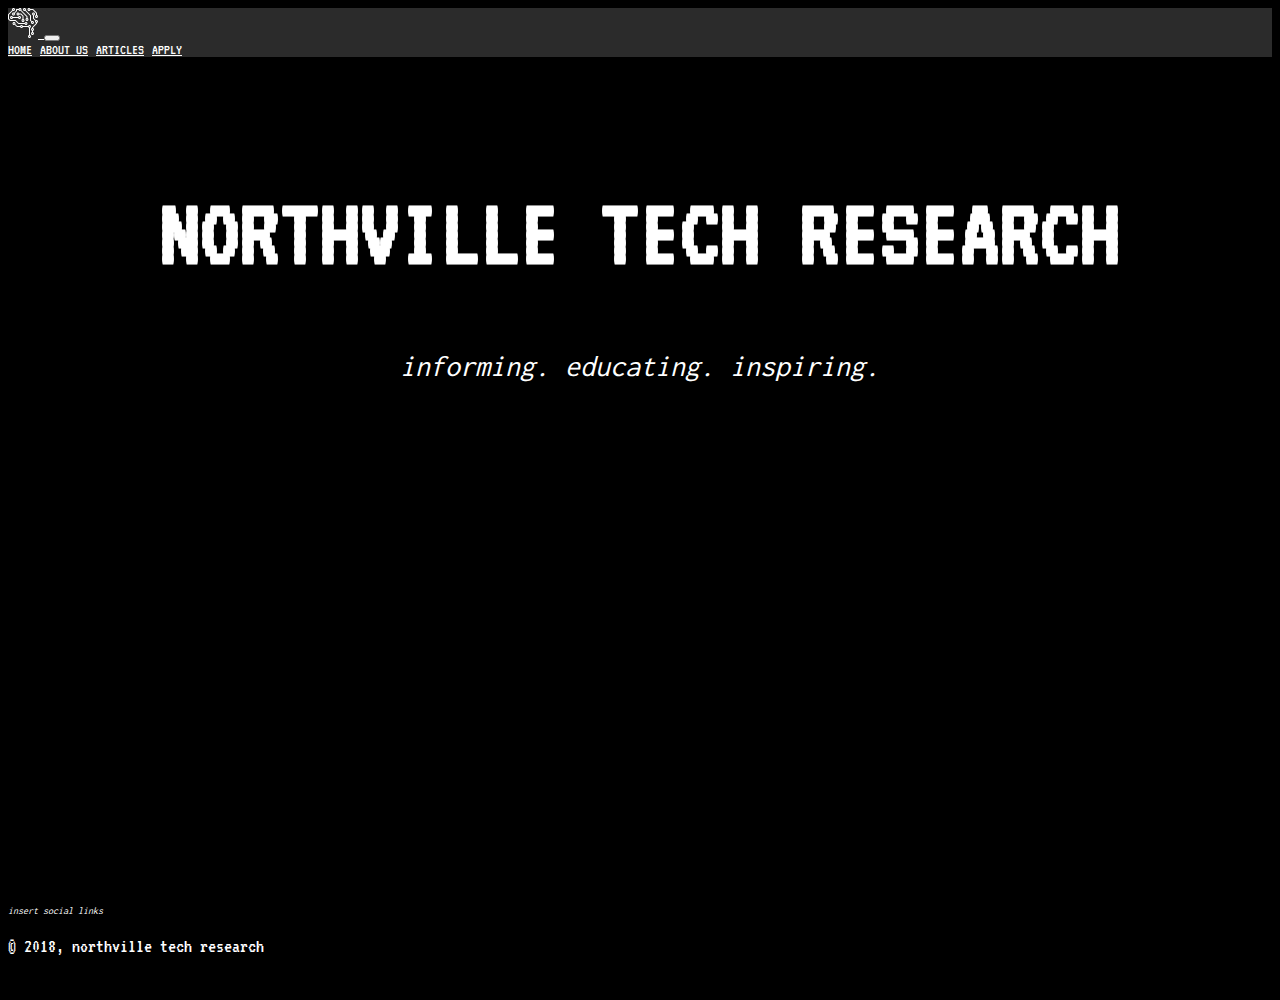
<file: index.html>
<!DOCTYPE html>
<html>
	<head>
		<title>NTRR | HOME</title>
		<meta name="description" content="Home Page"/>
	    <meta charset="UTF-8">
	    <meta name="viewport" content="width=device-width, initial-scale=1.0">
	    
	    <!--BOOTSTRAP CDN'S-->
	    <link rel="stylesheet" href="https://stackpath.bootstrapcdn.com/bootstrap/4.1.1/css/bootstrap.min.css" integrity="sha384-WskhaSGFgHYWDcbwN70/dfYBj47jz9qbsMId/iRN3ewGhXQFZCSftd1LZCfmhktB" crossorigin="anonymous">
	    <script src="https://code.jquery.com/jquery-3.3.1.slim.min.js" integrity="sha384-q8i/X+965DzO0rT7abK41JStQIAqVgRVzpbzo5smXKp4YfRvH+8abtTE1Pi6jizo" crossorigin="anonymous"></script>
	    <script src="https://cdnjs.cloudflare.com/ajax/libs/popper.js/1.14.3/umd/popper.min.js" integrity="sha384-ZMP7rVo3mIykV+2+9J3UJ46jBk0WLaUAdn689aCwoqbBJiSnjAK/l8WvCWPIPm49" crossorigin="anonymous"></script>
	    <script src="https://stackpath.bootstrapcdn.com/bootstrap/4.1.1/js/bootstrap.min.js" integrity="sha384-smHYKdLADwkXOn1EmN1qk/HfnUcbVRZyYmZ4qpPea6sjB/pTJ0euyQp0Mk8ck+5T" crossorigin="anonymous"></script>

	    <!--Font Awesome CDN-->
	    <link rel="stylesheet" href="https://maxcdn.bootstrapcdn.com/font-awesome/4.7.0/css/font-awesome.min.css">
	    <link rel="stylesheet" href="main.css"/>
	</head>
	<body style = "background: #000000;">
		<nav class="navbar fixed-top navbar-expand-md navbar-dark" style="background-color: #2b2b2b;">
      		<a class="navbar-brand" href="index.html">
      			<img src="images/logo.svg" width="30" height="30" alt="NTRR">
      		</a>
  			<button class="navbar-toggler" type="button" data-toggle="collapse" data-target="#myNav">
  				<span class="navbar-toggler-icon"></span>
  			</button>
  			<div class="collapse navbar-collapse" id="myNav">
  				<div class="navbar-nav ml-auto">
  					<a class="nav-item nav-link" href="index.html">HOME</a>
  					<a class="nav-item nav-link" href="about-us/index.html">ABOUT US</a>
  					<a class="nav-item nav-link" href="articles/index.html">ARTICLES</a>
  					<a class="nav-item nav-link" href="apply/index.html">APPLY</a>
  				</div>
  			</div>
      	</nav>
      	
      	<div class = "container">
          <h1 style="text-align: center; font-family: 'VT323'; font-size: 100px; color: #ffffff; margin-top: 10%;"> NORTHVILLE TECH RESEARCH </h1>
      		<p style="text-align: center; font-family: 'Inconsolata'; font-size: 30px; color: #ffffff;"><em>informing. educating. inspiring.</em></p>
        <!---  <div class = "row">
            <div class="col-12">
         <iframe width="100%" height="480" src="https://sketchfab.com/models/793a9a17342740508cf8153988504b65/embed?autospin=0.2&amp;autostart=1&amp;preload=1" frameborder="0" allow="autoplay; fullscreen; vr" mozallowfullscreen="true" webkitallowfullscreen="true"></iframe>
          </div>
          </div>-->
          <div class="row">
          	<div class="col-12">
          		<iframe allowfullscreen webkitallowfullscreen width="100%" height="480" frameborder="0" seamless src="https://p3d.in/e/vWvpX+spin+load+nopan+nozoom+norotate+controls,border-hidden"></iframe>
          	</div>
          </div>

      	</div>

      	<footer class="footer pt-4 mt-4">
	        <div class = "container-fluid text-center">
	          <p style="font-family: 'Inconsolata'; font-size: 10px; color: #ffffff;"> <em>insert social links</em> </p>
	        </div>
	        <div class="container-fluid text-center p-2">
	          <p style="font-family: 'VT323'; font-size: 20px; color: #ffffff;"> © 2018, northville tech research </p>
	        </div>
      	</footer>

		in development
		<!-- GONNA HAVE CODE -->
	</body>
</html>
</file>
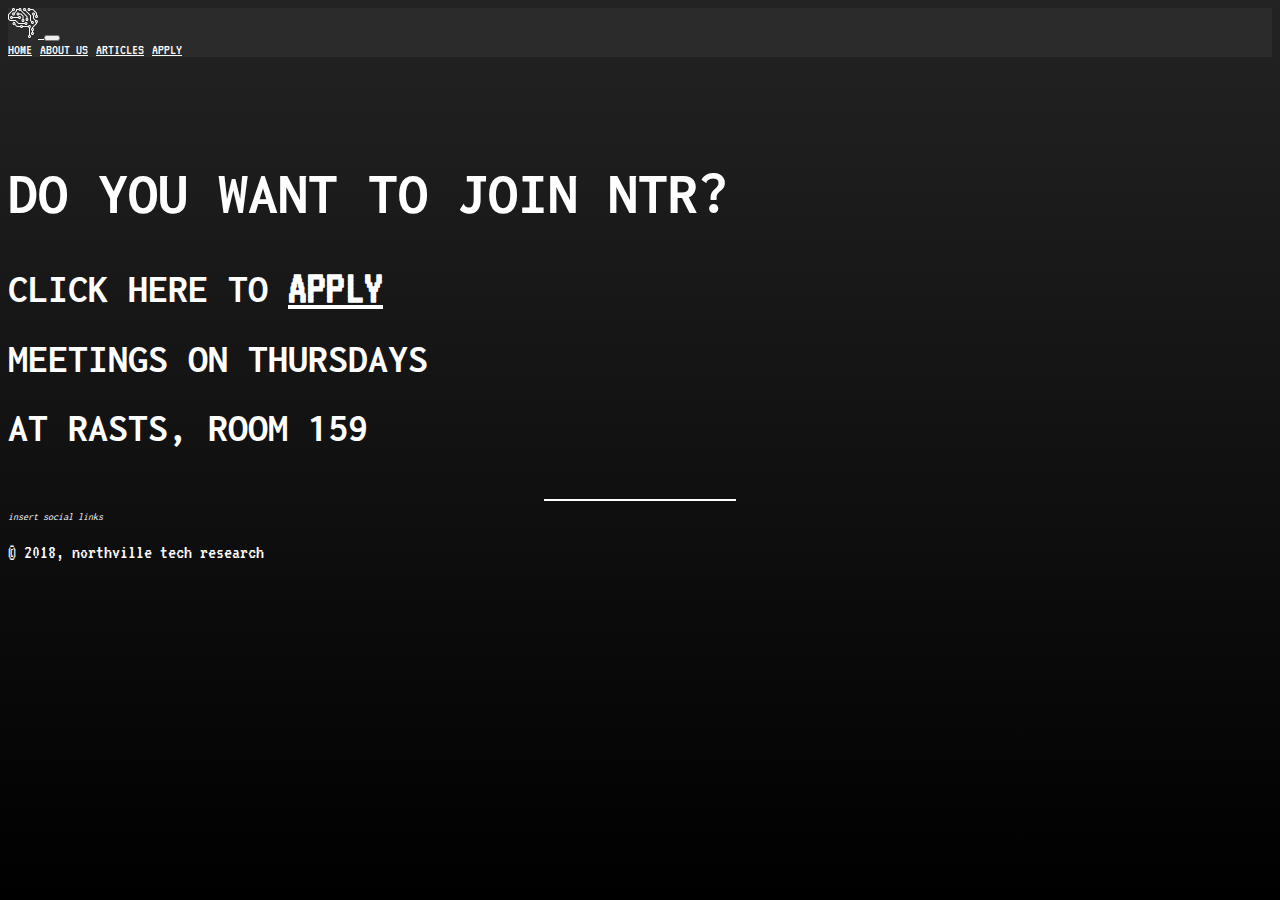
<file: apply/index.html>
<DOCTYPE HTML>
<html>
  <head>
    <!-- Meta data -->
    <title>NTRR | APPLY</title>
    <meta name="description" content="APPLY"/>
    <meta charset="UTF-8">
    <meta name="viewport" content="width=device-width, initial-scale=1.0">
    
    <!--BOOTSTRAP CDN'S-->
    <link rel="stylesheet" href="https://stackpath.bootstrapcdn.com/bootstrap/4.1.1/css/bootstrap.min.css" integrity="sha384-WskhaSGFgHYWDcbwN70/dfYBj47jz9qbsMId/iRN3ewGhXQFZCSftd1LZCfmhktB" crossorigin="anonymous">
    <script src="https://code.jquery.com/jquery-3.3.1.slim.min.js" integrity="sha384-q8i/X+965DzO0rT7abK41JStQIAqVgRVzpbzo5smXKp4YfRvH+8abtTE1Pi6jizo" crossorigin="anonymous"></script>
    <script src="https://cdnjs.cloudflare.com/ajax/libs/popper.js/1.14.3/umd/popper.min.js" integrity="sha384-ZMP7rVo3mIykV+2+9J3UJ46jBk0WLaUAdn689aCwoqbBJiSnjAK/l8WvCWPIPm49" crossorigin="anonymous"></script>
    <script src="https://stackpath.bootstrapcdn.com/bootstrap/4.1.1/js/bootstrap.min.js" integrity="sha384-smHYKdLADwkXOn1EmN1qk/HfnUcbVRZyYmZ4qpPea6sjB/pTJ0euyQp0Mk8ck+5T" crossorigin="anonymous"></script>

    <!--Font Awesome CDN-->
    <link rel="stylesheet" href="https://maxcdn.bootstrapcdn.com/font-awesome/4.7.0/css/font-awesome.min.css">
    <link rel="stylesheet" href="../main.css"/>

  </head>
  
  <body style = "background: linear-gradient(180deg, #232323, #000000);">
    <!--NAVBAR-->
    	<nav class="navbar fixed-top navbar-expand-md navbar-dark" style="background-color: #2b2b2b;">
      		<a class="navbar-brand" href="main.html">
      			<img src="../images/logo.svg" width="30" height="30" alt="NTRR">
      		</a>
  			<button class="navbar-toggler" type="button" data-toggle="collapse" data-target="#myNav">
  				<span class="navbar-toggler-icon"></span>
  			</button>
  			<div class="collapse navbar-collapse" id="myNav">
  				<div class="navbar-nav ml-auto">
  					<a class="nav-item nav-link" href="../index.html">HOME</a>
  					<a class="nav-item nav-link" href="../about-us/index.html">ABOUT US</a>
  					<a class="nav-item nav-link" href="../articles/index.html">ARTICLES</a>
  					<a class="nav-item nav-link" href="../apply/index.html">APPLY</a>
  				</div>
  			</div>
      </nav>

    <br><br><br><br>
    
    <!--CONTENT-->
      <div class="container text-center">
        <div class="pt-5 pb-4">
          <h1 style = "font-family: 'Inconsolata'; font-size: 60px; color: #ffffff;">DO YOU WANT TO JOIN NTR?</h1>
          <h1 style = "font-family: 'Inconsolata'; font-size: 40px; color: #ffffff;">CLICK HERE TO <a style = "font-size: 47px;" target="_blank" href="https://docs.google.com/forms/d/e/1FAIpQLSebHKZTLUU1VQTDPvrXmVdvIjVDAermTzsm2ggoMS0m3yFuEQ/viewform">APPLY</a></h1>
          <h1 style = "font-family: 'Inconsolata'; font-size: 40px; color: #ffffff;">MEETINGS ON THURSDAYS</h1>
          <h1 style = "font-family: 'Inconsolata'; font-size: 40px; color: #ffffff;">AT RASTS, ROOM 159</h1>
          <br>
          <hr style = "border: 1.5px solid #ffffff;" width = "15%">
        </div>
      </div>

    <!--FOOTER-->
      <footer class="footer pt-4 mt-4">
        <div class = "container-fluid text-center">
          <p style="font-family: 'Inconsolata'; font-size: 10px; color: #ffffff;"> <em>insert social links</em> </p>
        </div>
        <div class="container-fluid text-center p-2">
          <p style="font-family: 'VT323'; font-size: 20px; color: #ffffff;"> © 2018, northville tech research </p>
        </div>
      </footer>

  </body>
</html>
</file>
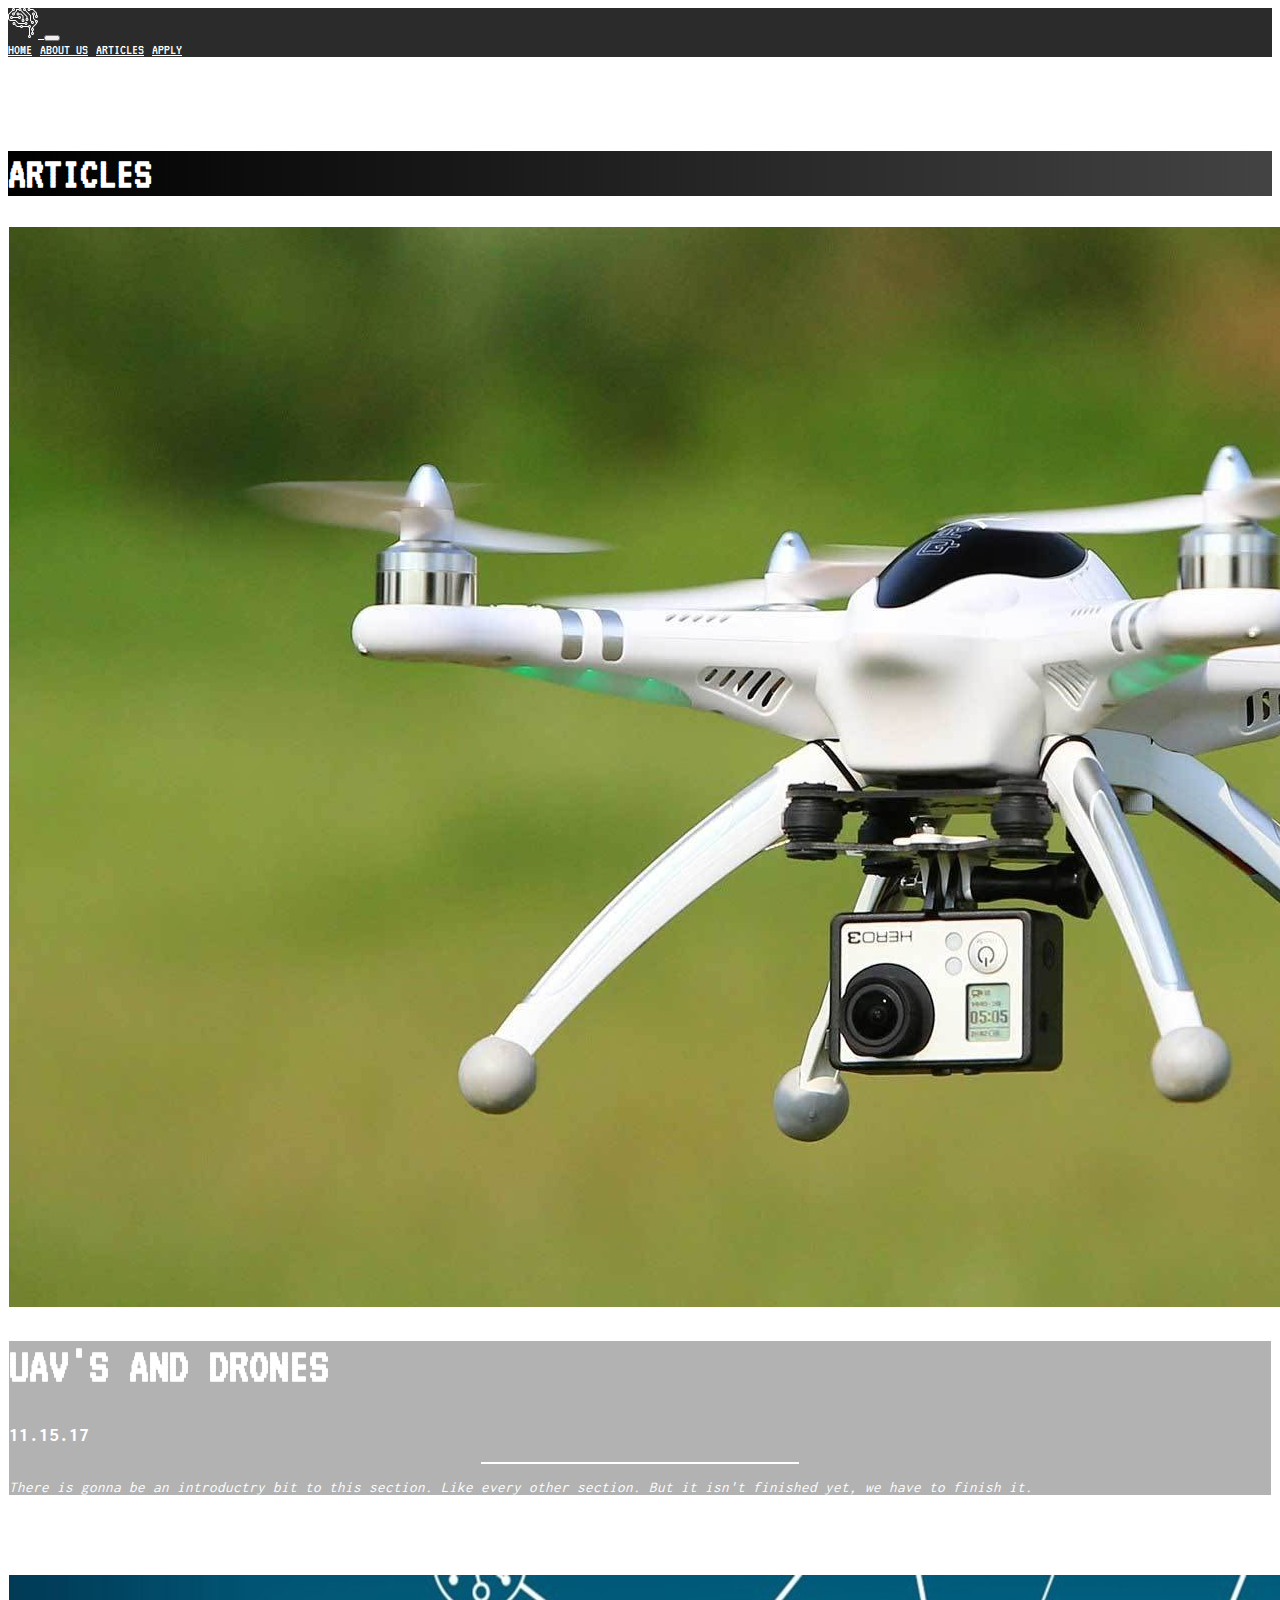
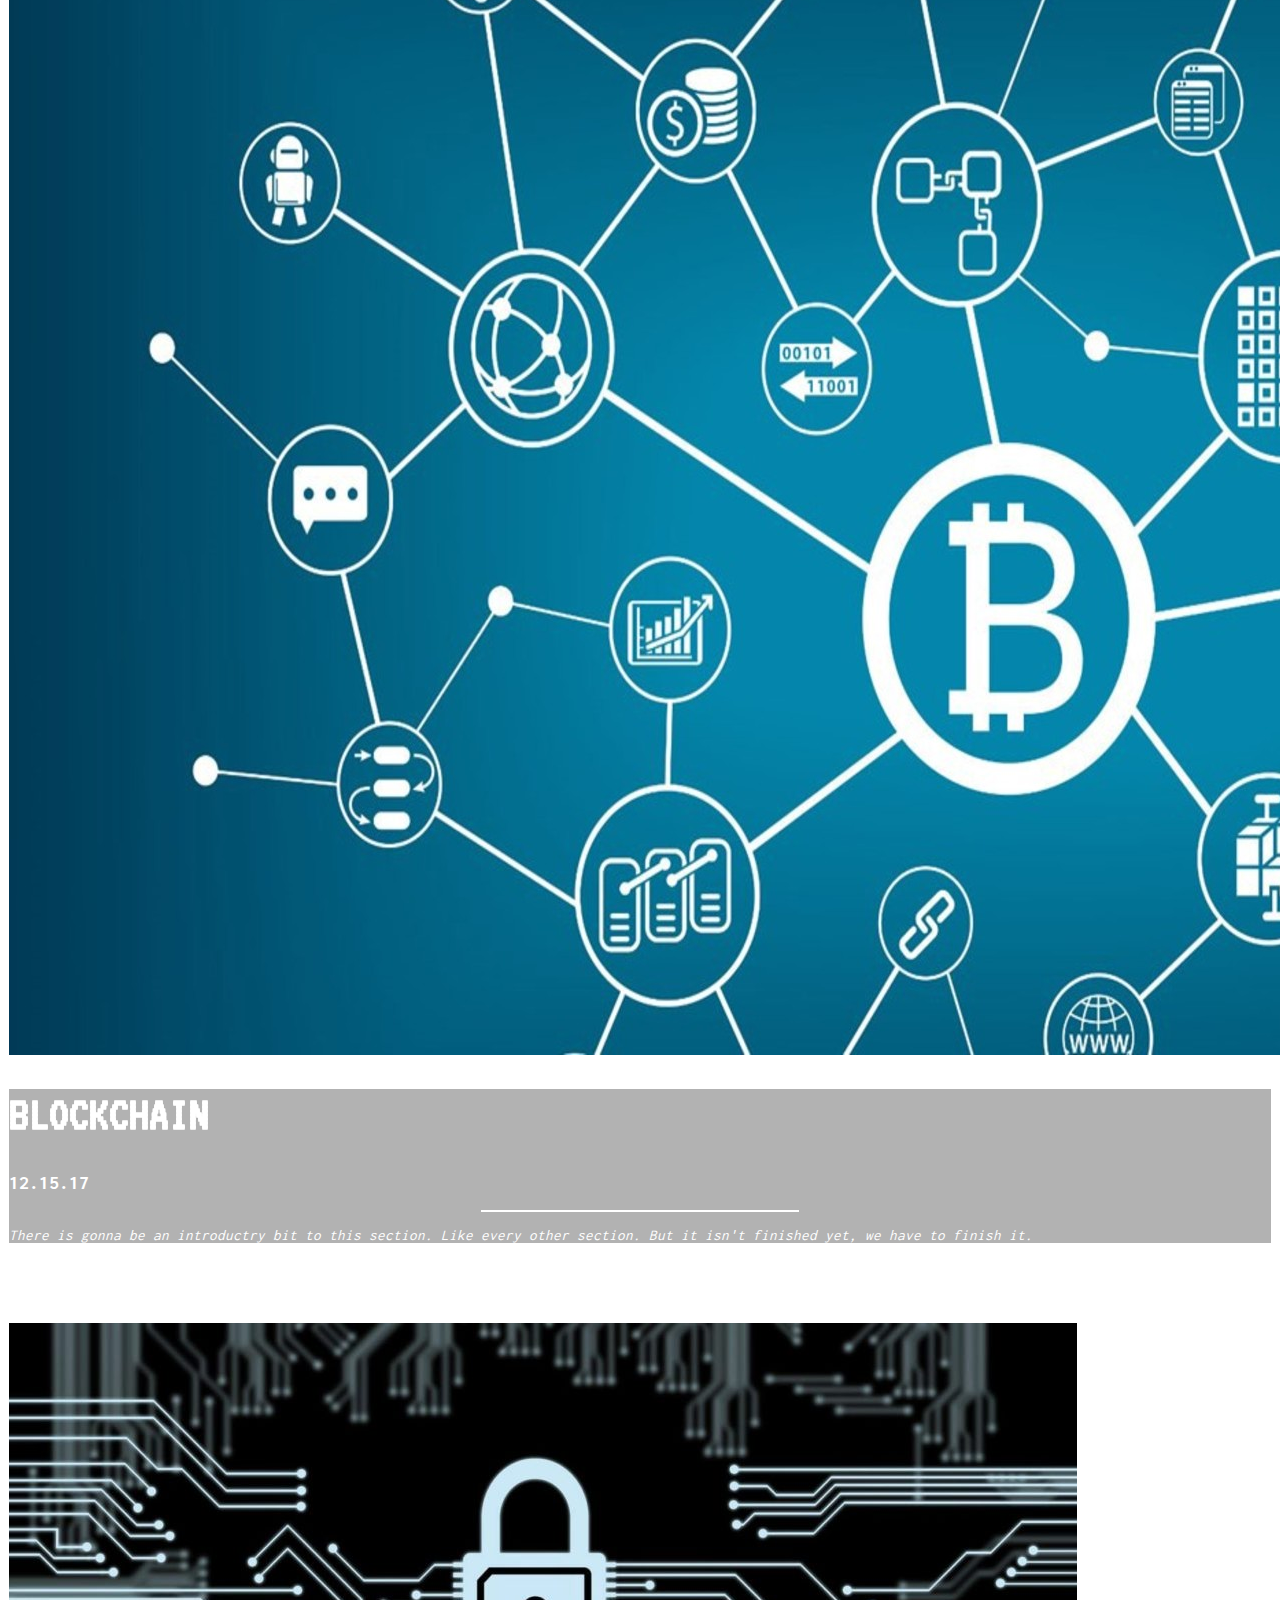
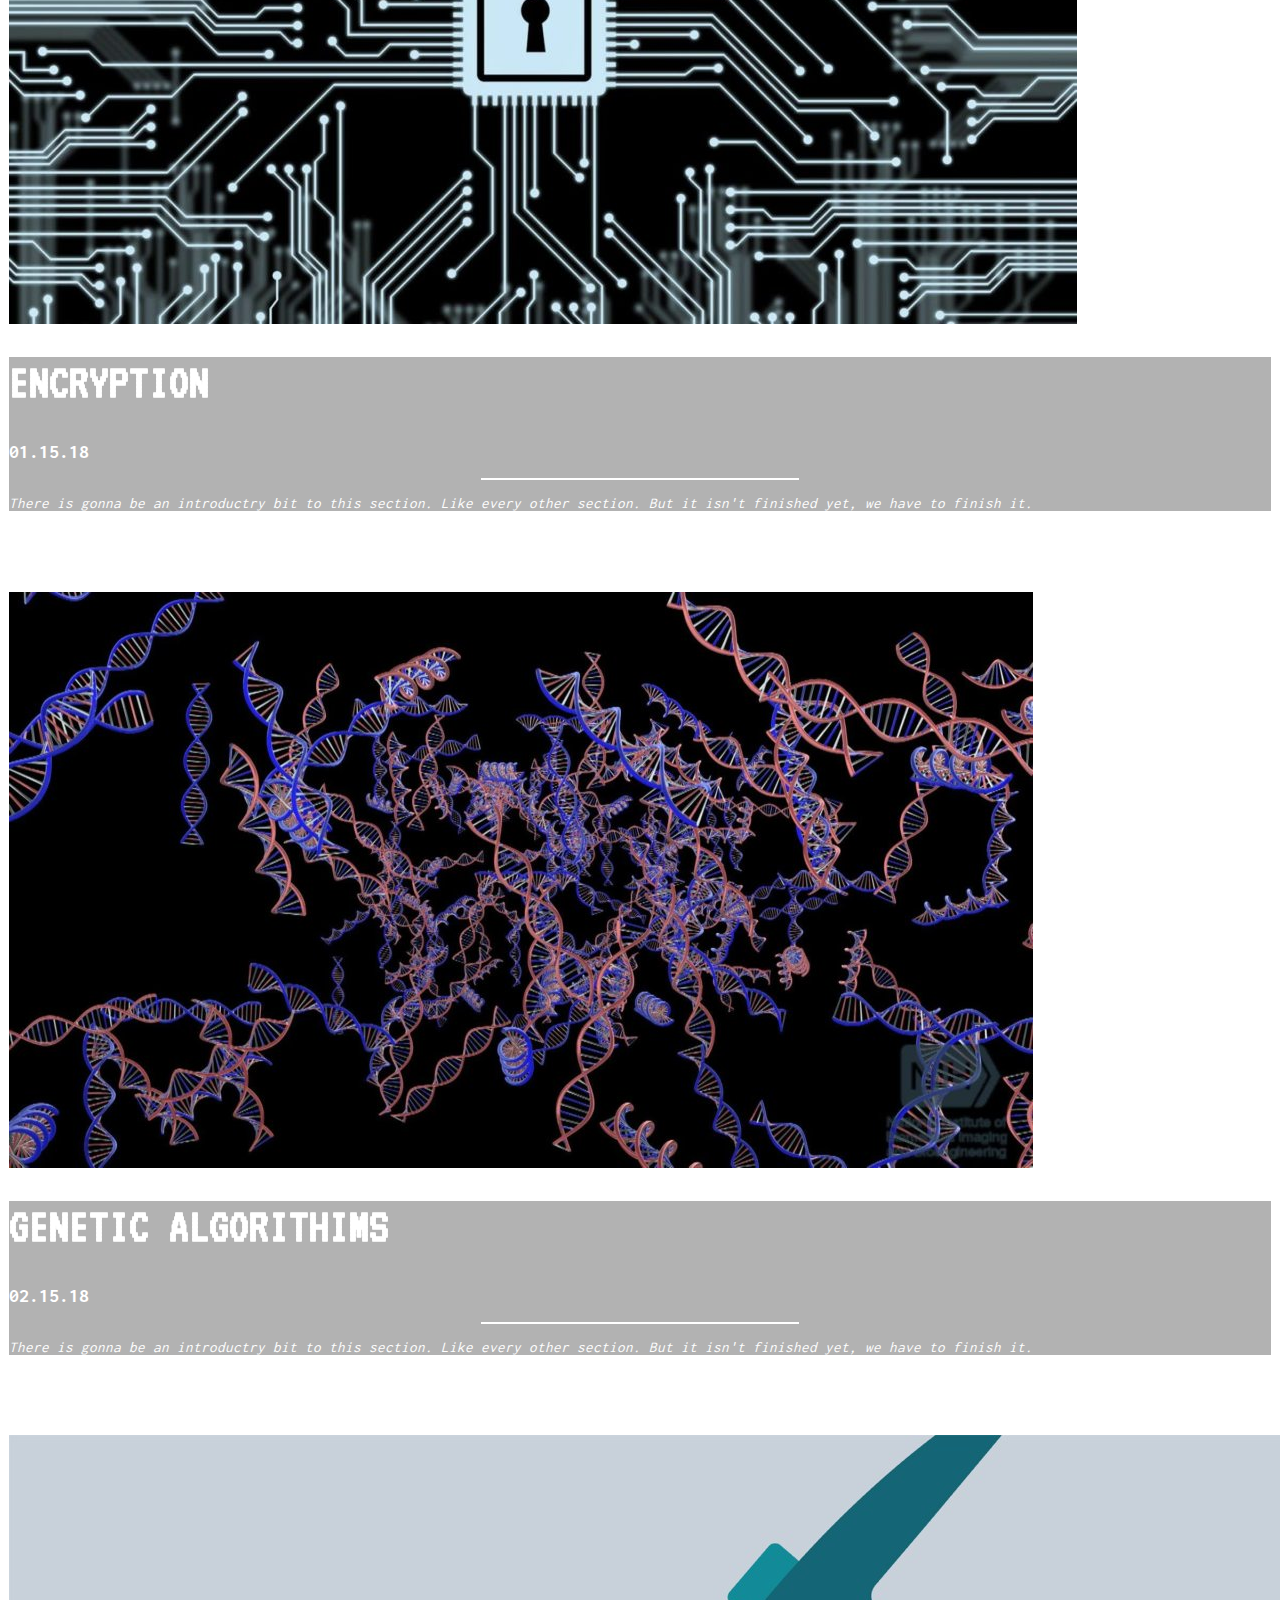
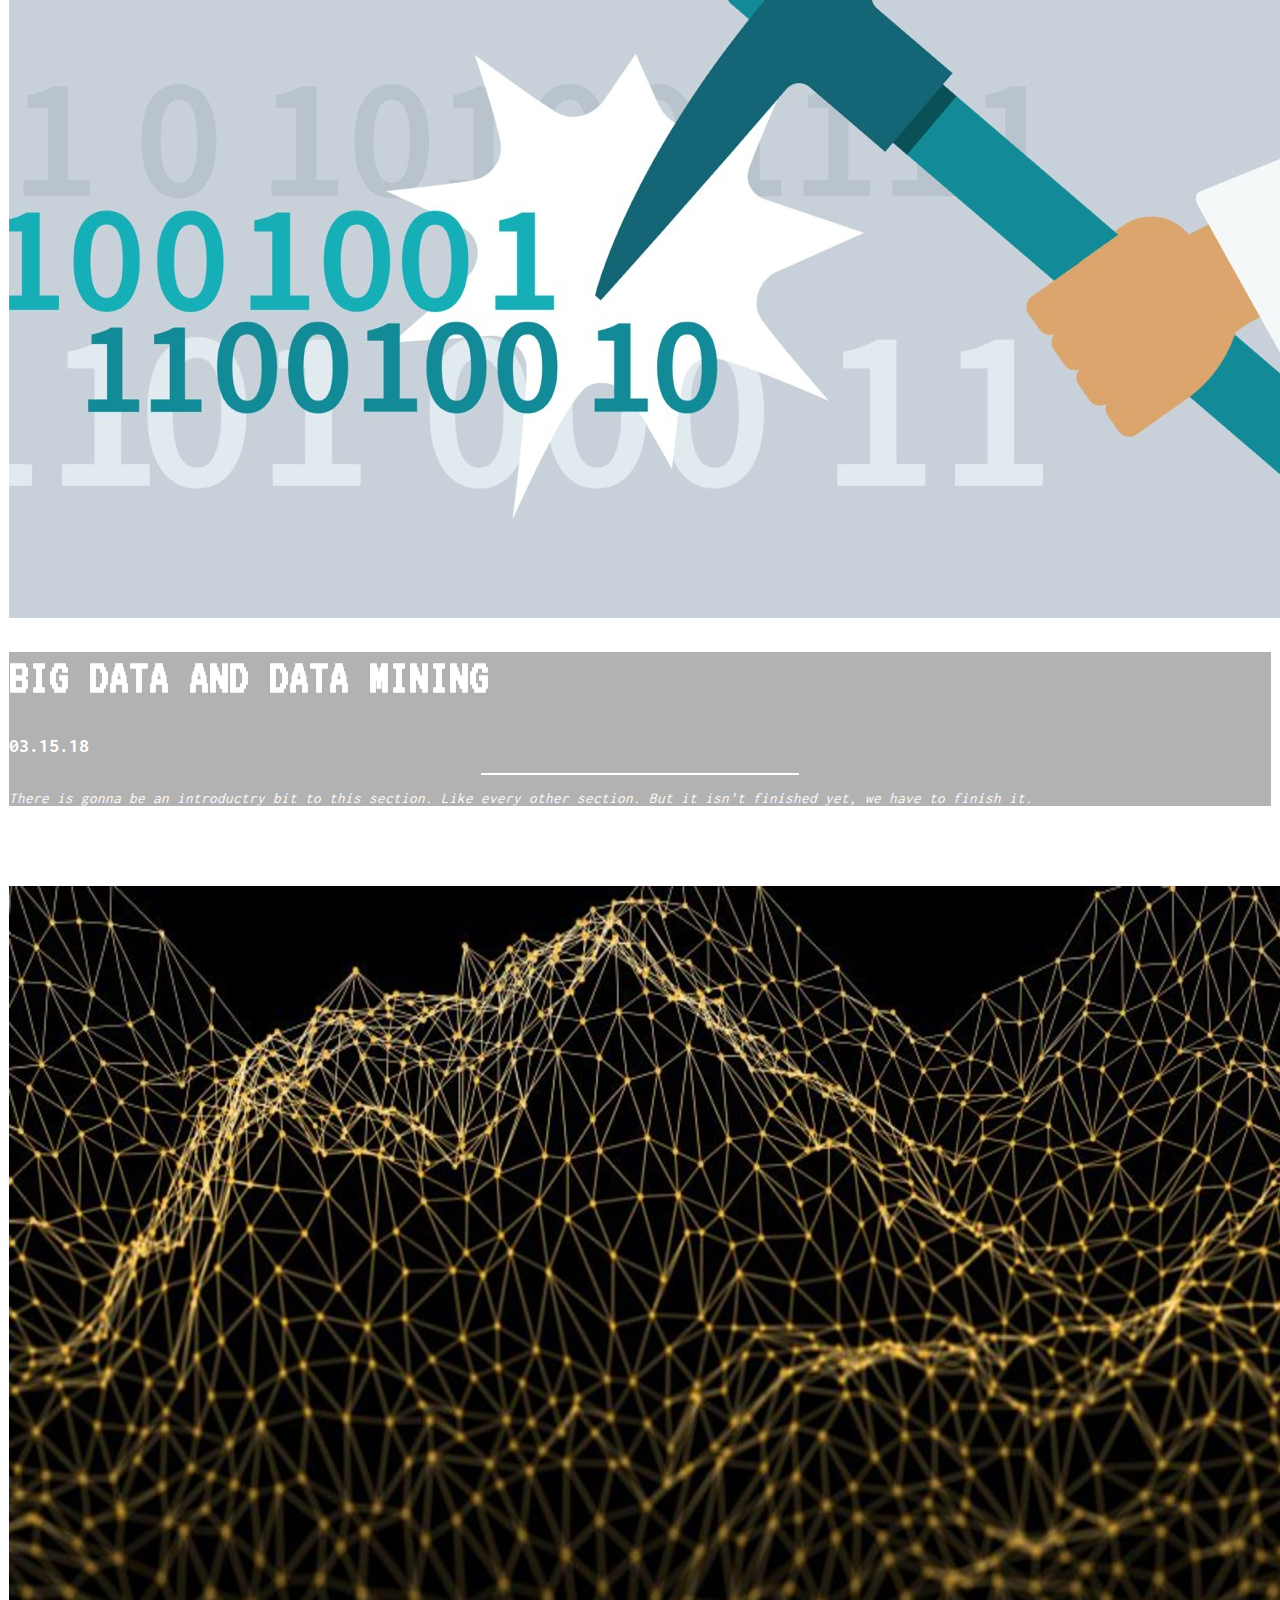
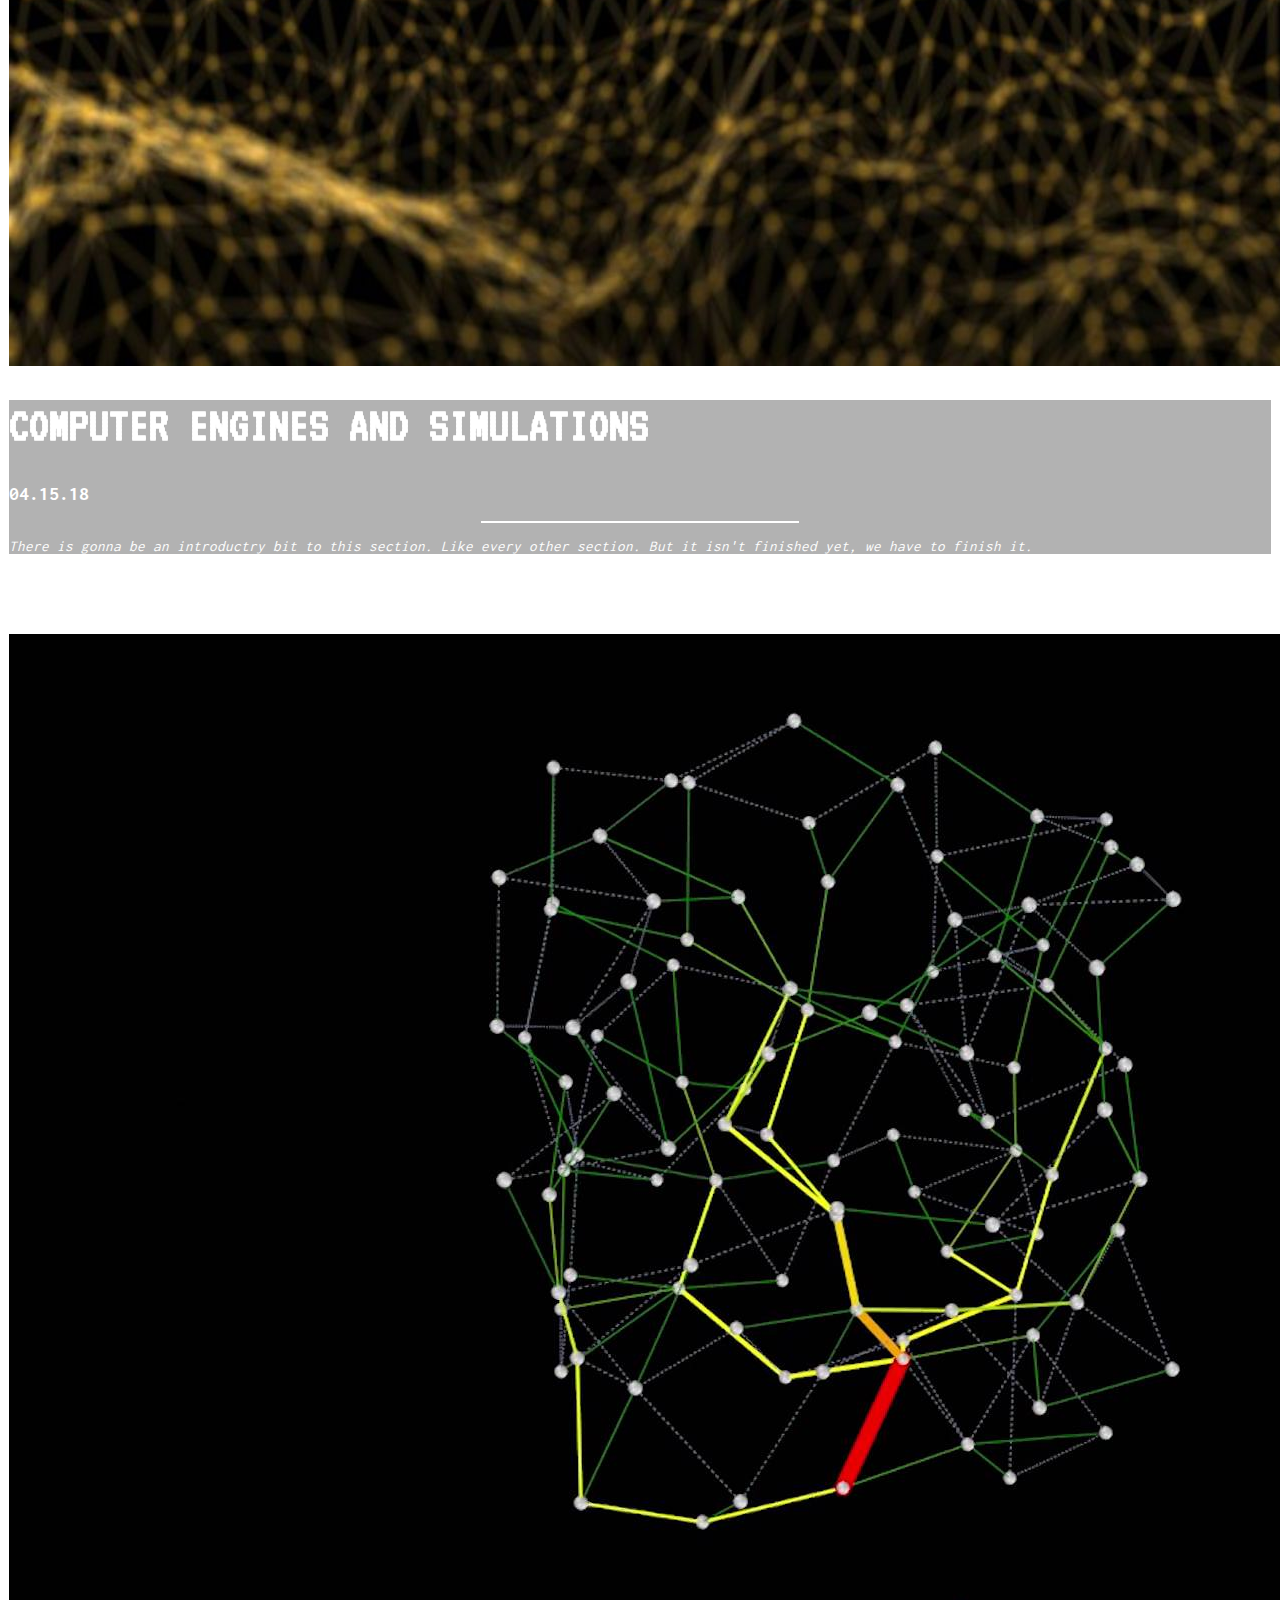
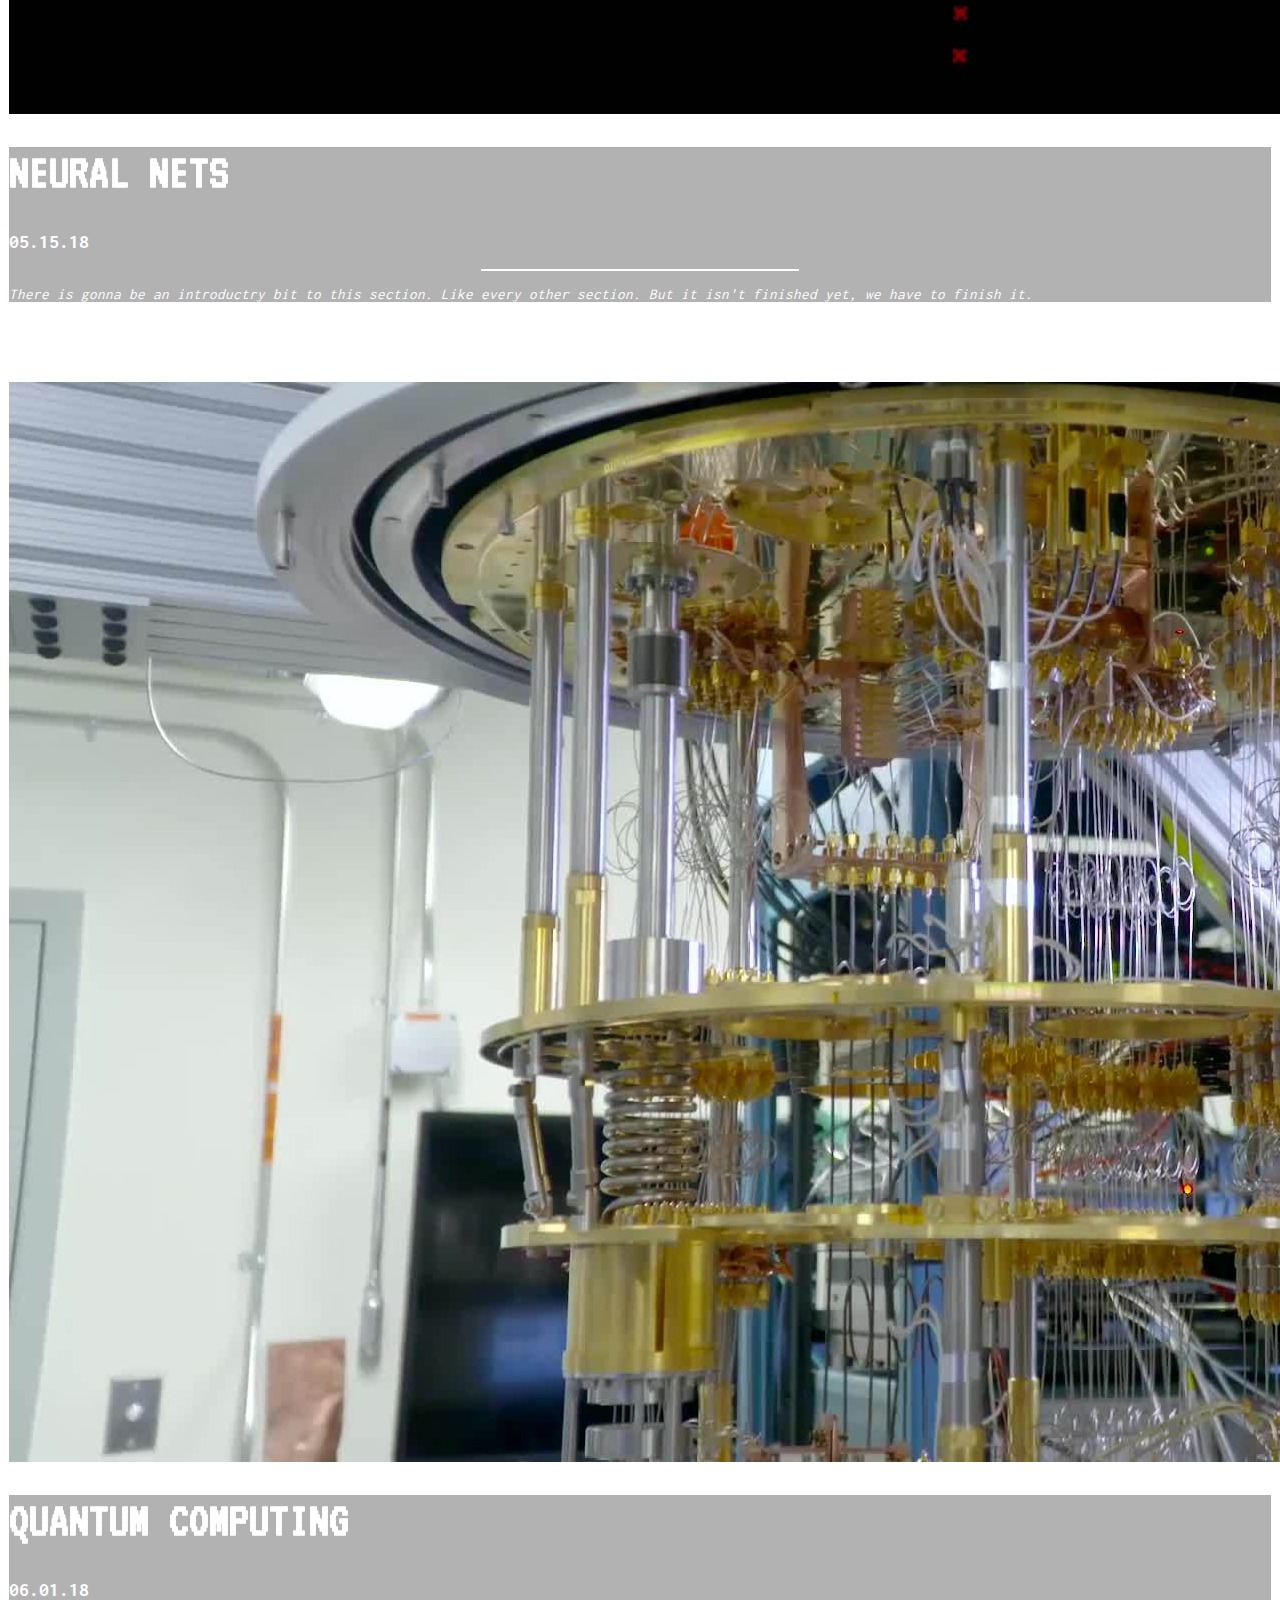
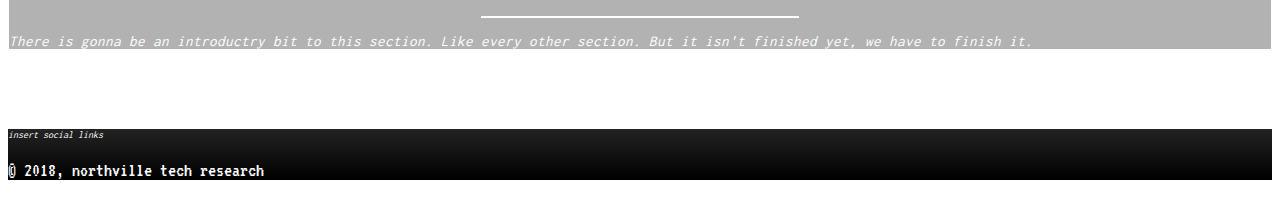
<file: article/index.html>
<DOCTYPE HTML>
<html>
  <head>
    <!-- Meta data -->
    <title>NTRR | ARTICLES</title>
    <meta name="description" content="ARTILCES"/>
    <meta charset="UTF-8">
    <meta name="viewport" content="width=device-width, initial-scale=1.0">
    
    <!--BOOTSTRAP CDN'S-->
    <link rel="stylesheet" href="https://stackpath.bootstrapcdn.com/bootstrap/4.1.1/css/bootstrap.min.css" integrity="sha384-WskhaSGFgHYWDcbwN70/dfYBj47jz9qbsMId/iRN3ewGhXQFZCSftd1LZCfmhktB" crossorigin="anonymous">
    <script src="https://code.jquery.com/jquery-3.3.1.slim.min.js" integrity="sha384-q8i/X+965DzO0rT7abK41JStQIAqVgRVzpbzo5smXKp4YfRvH+8abtTE1Pi6jizo" crossorigin="anonymous"></script>
    <script src="https://cdnjs.cloudflare.com/ajax/libs/popper.js/1.14.3/umd/popper.min.js" integrity="sha384-ZMP7rVo3mIykV+2+9J3UJ46jBk0WLaUAdn689aCwoqbBJiSnjAK/l8WvCWPIPm49" crossorigin="anonymous"></script>
    <script src="https://stackpath.bootstrapcdn.com/bootstrap/4.1.1/js/bootstrap.min.js" integrity="sha384-smHYKdLADwkXOn1EmN1qk/HfnUcbVRZyYmZ4qpPea6sjB/pTJ0euyQp0Mk8ck+5T" crossorigin="anonymous"></script>

    <!--Font Awesome CDN-->
    <link rel="stylesheet" href="https://maxcdn.bootstrapcdn.com/font-awesome/4.7.0/css/font-awesome.min.css">
    <link rel="stylesheet" href="../main.css"/>

  </head>
  
  <body>
    <!--NAVBAR-->
    		<nav class="navbar fixed-top navbar-expand-md navbar-dark" style="background-color: #2b2b2b;">
      		<a class="navbar-brand" href="main.html">
      			<img src="../images/logo.svg" width="30" height="30" alt="NTRR">
      		</a>
  			<button class="navbar-toggler" type="button" data-toggle="collapse" data-target="#myNav">
  				<span class="navbar-toggler-icon"></span>
  			</button>
  			<div class="collapse navbar-collapse" id="myNav">
  				<div class="navbar-nav ml-auto">
  					<a class="nav-item nav-link" href="../index.html">HOME</a>
  					<a class="nav-item nav-link" href="../about-us/index.html">ABOUT US</a>
  					<a class="nav-item nav-link" href="../articles/index.html">ARTICLES</a>
  					<a class="nav-item nav-link" href="../apply/index.html">APPLY</a>
  				</div>
  			</div>
      </nav>

    <br><br><br><br>
    
    <!--CONTENT-->
      <div class="container">
        <div class = "alert alert-dark text-center">
          <h1>ARTICLES</h1>
        </div>
        <div class = "row">
          <div class = "col-lg-6 col-12 text-center">
            <div class="card border-dark card-article">
              <img class="card-img" src="../images/uav-cover.jpg" alt="Card image">
                <div class="card-img-overlay" style="background-color: rgb(0,0,0,0.3);">
                  <h1>UAV'S AND DRONES</h1>
                  <h2>11.15.17</h2>
                  <hr width="25%">
                  <p class="d-none d-md-block"><em>There is gonna be an introductry bit to this section. Like every other section. But it isn't finished yet, we have to finish it.</em></p>
                </div>
              </img>
            </div>
          </div>
          <div class = "col-lg-6 col-12 text-center">
            <div class="card border-dark card-article">
              <img class="card-img" src="../images/blockchain-cover.jpg" alt="Card image">
                <div class="card-img-overlay" style="background-color: rgb(0,0,0,0.3);">
                  <h1>BLOCKCHAIN</h1>
                  <h2>12.15.17</h2>
                  <hr width="25%">
                  <p class="d-none d-md-block"><em>There is gonna be an introductry bit to this section. Like every other section. But it isn't finished yet, we have to finish it.</em></p>
                </div>
              </img>
            </div>
          </div>
        </div>
        <div class = "row">
          <div class = "col-lg-6 col-12 text-center">
            <div class="card border-dark card-article">
              <img class="card-img" src="../images/encryption-cover.jpg" alt="Card image">
                <div class="card-img-overlay" style="background-color: rgb(0,0,0,0.3);">
                  <h1>ENCRYPTION</h1>
                  <h2>01.15.18</h2>
                  <hr width="25%">
                  <p class="d-none d-md-block"><em>There is gonna be an introductry bit to this section. Like every other section. But it isn't finished yet, we have to finish it.</em></p>
                </div>
              </img>
            </div>
          </div>
          <div class = "col-lg-6 col-12 text-center">
            <div class="card border-dark card-article">
              <img class="card-img" src="../images/genetic-algorithim-cover.jpg" alt="Card image">
                <div class="card-img-overlay" style="background-color: rgb(0,0,0,0.3);">
                  <h1>GENETIC ALGORITHIMS</h1>
                  <h2>02.15.18</h2>
                  <hr width="25%">
                  <p class="d-none d-md-block"><em>There is gonna be an introductry bit to this section. Like every other section. But it isn't finished yet, we have to finish it.</em></p>
                </div>
              </img>
            </div>
          </div>
        </div>
        <div class = "row">
          <div class = "col-lg-6 col-12 text-center">
            <div class="card border-dark card-article">
              <img class="card-img" src="../images/big-data-and-data-mining-cover.jpg" alt="Card image">
                <div class="card-img-overlay" style="background-color: rgb(0,0,0,0.3);">
                  <h1>BIG DATA AND DATA MINING</h1>
                  <h2>03.15.18</h2>
                  <hr width="25%">
                  <p class="d-none d-md-block"><em>There is gonna be an introductry bit to this section. Like every other section. But it isn't finished yet, we have to finish it.</em></p>
                </div>
              </img>
            </div>
          </div>
          <div class = "col-lg-6 col-12 text-center">
            <div class="card border-dark card-article">
              <img class="card-img" src="../images/computer-simulation-cover.jpg" alt="Card image">
                <div class="card-img-overlay" style="background-color: rgb(0,0,0,0.3);">
                  <h1>COMPUTER ENGINES AND SIMULATIONS</h1>
                  <h2>04.15.18</h2>
                  <hr width="25%">
                  <p class="d-none d-md-block"><em>There is gonna be an introductry bit to this section. Like every other section. But it isn't finished yet, we have to finish it.</em></p>
                </div>
              </img>
            </div>
          </div>
        </div>
        <div class = "row">
          <div class = "col-lg-6 col-12 text-center">
            <div class="card border-dark card-article">
              <img class="card-img" src="../images/neural-net-cover.jpg" alt="Card image">
                <div class="card-img-overlay" style="background-color: rgb(0,0,0,0.3);">
                  <h1>NEURAL NETS</h1>
                  <h2>05.15.18</h2>
                  <hr width="25%">
                  <p class="d-none d-md-block"><em>There is gonna be an introductry bit to this section. Like every other section. But it isn't finished yet, we have to finish it.</em></p>
                </div>
              </img>
            </div>
          </div>
          <div class = "col-lg-6 col-12 text-center">
            <div class="card border-dark card-article">
              <img class="card-img" src="../images/quantum-computing-cover.jpg" alt="Card image">
                <div class="card-img-overlay" style="background-color: rgb(0,0,0,0.3);">
                  <h1>QUANTUM COMPUTING</h1>
                  <h2>06.01.18</h2>
                  <hr width="25%">
                  <p class="d-none d-md-block"><em>There is gonna be an introductry bit to this section. Like every other section. But it isn't finished yet, we have to finish it.</em></p>
                </div>
              </img>
            </div>
          </div>
        </div>
      </div>

    <!--FOOTER-->
      <footer class="footer pt-4 mt-4" style = "background: linear-gradient(180deg, #232323, #000000);">
        <div class = "container-fluid text-center">
          <p style="font-family: 'Inconsolata'; font-size: 10px; color: #ffffff;"> <em>insert social links</em> </p>
        </div>
        <div class="container-fluid text-center p-2">
          <p style="font-family: 'VT323'; font-size: 20px; color: #ffffff;"> © 2018, northville tech research </p>
        </div>
      </footer>

  </body>
</html>
</file>
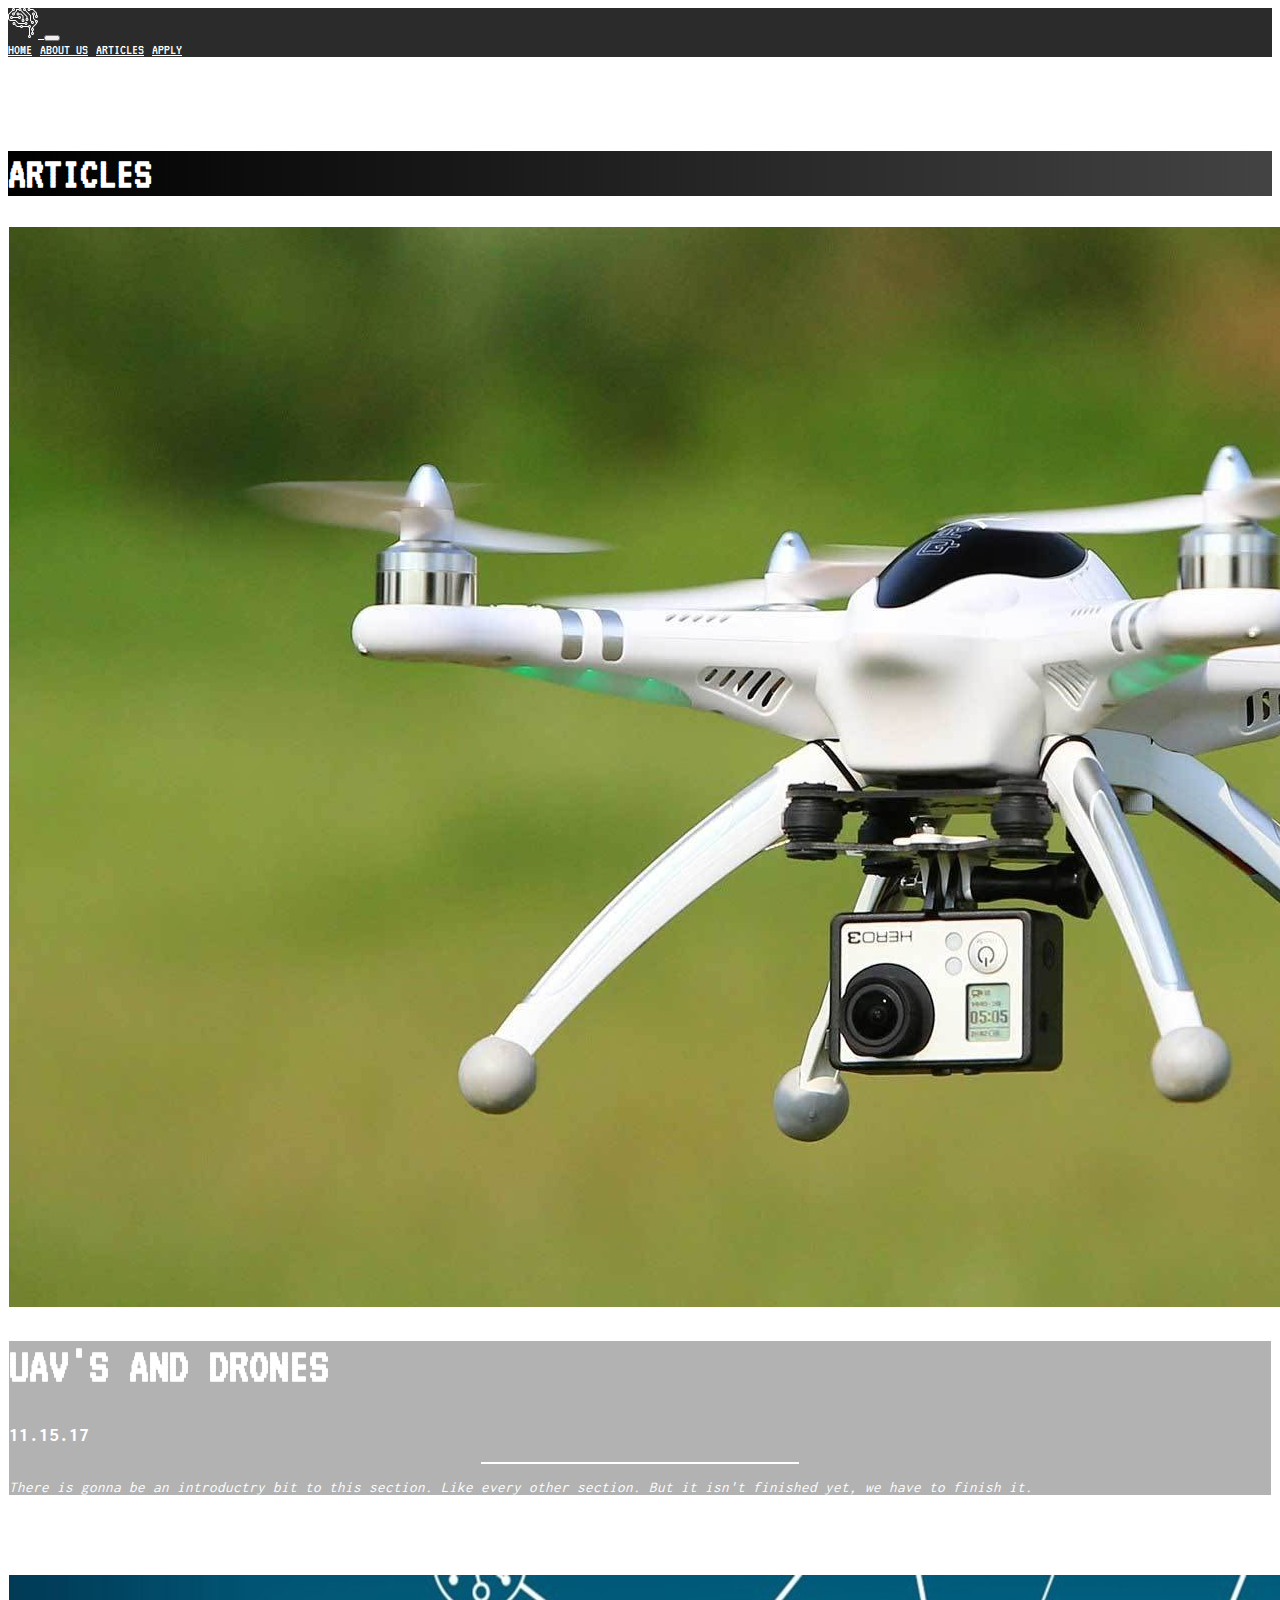
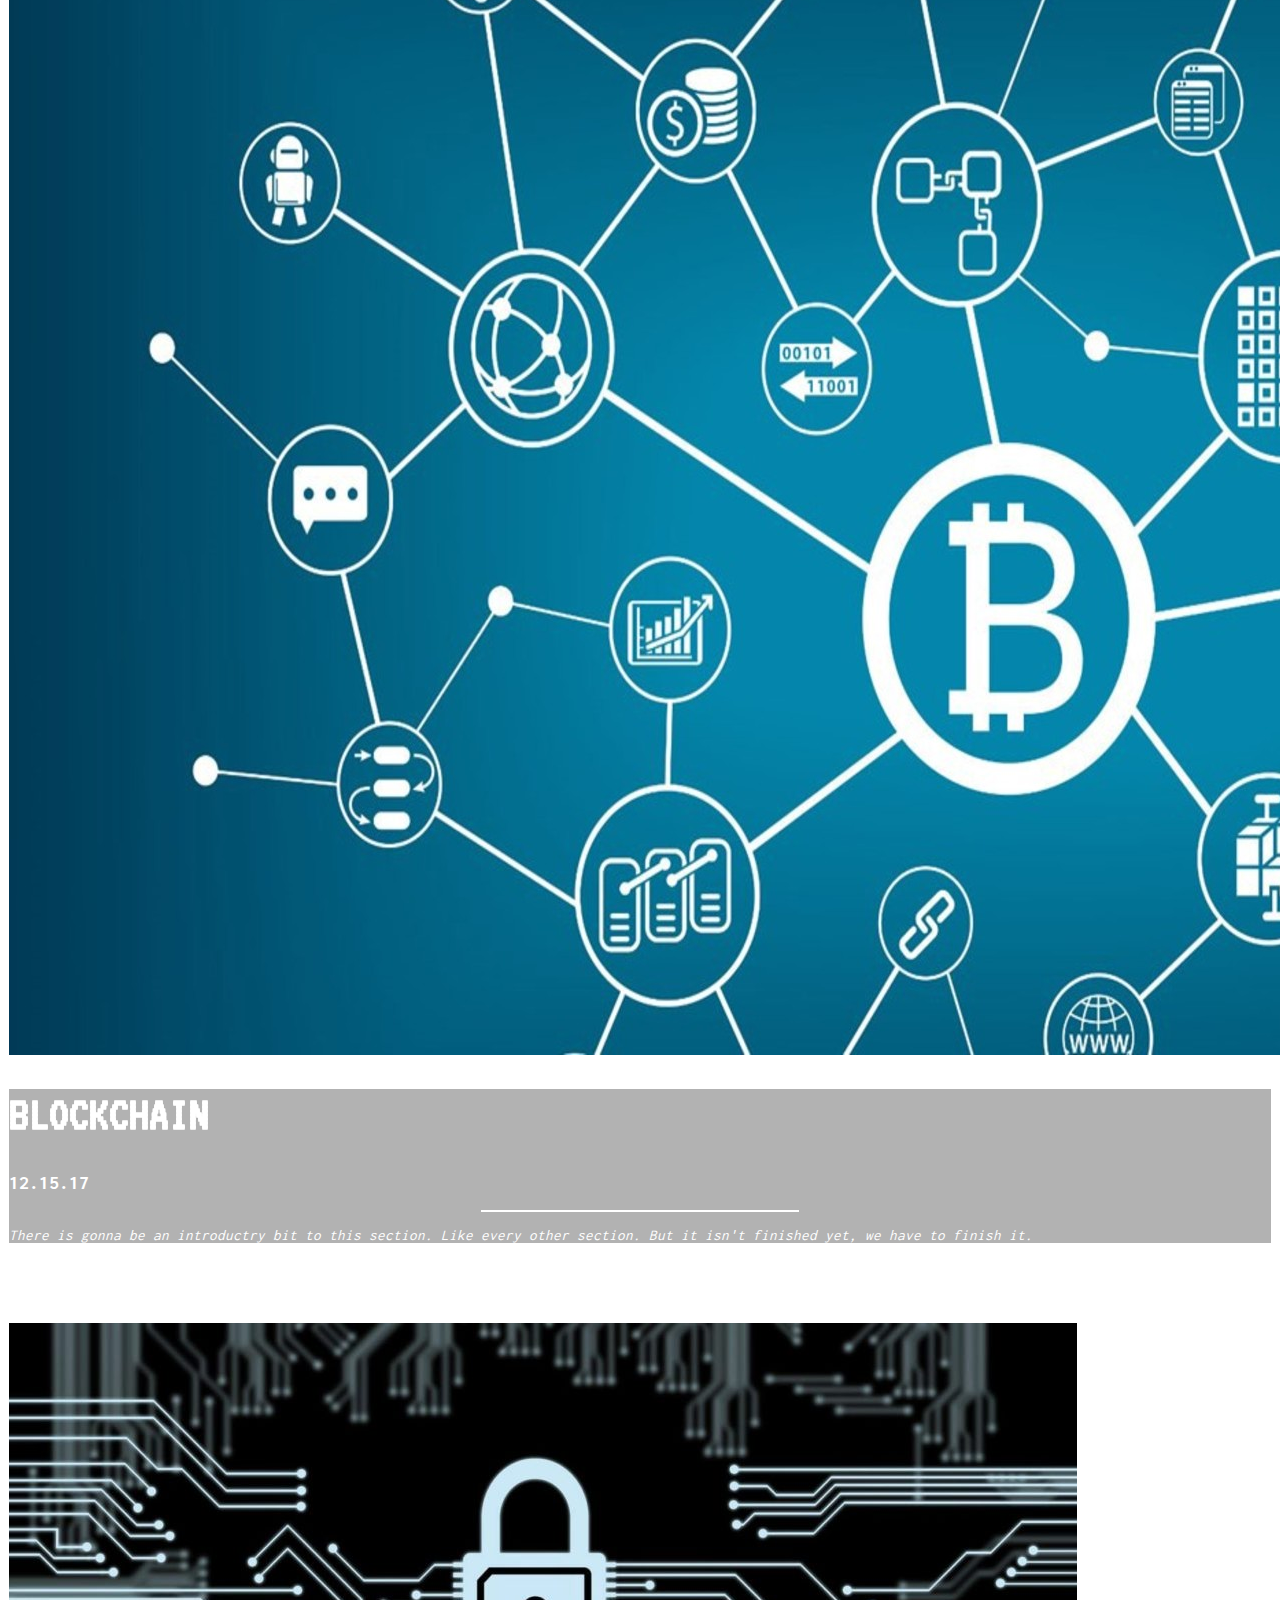
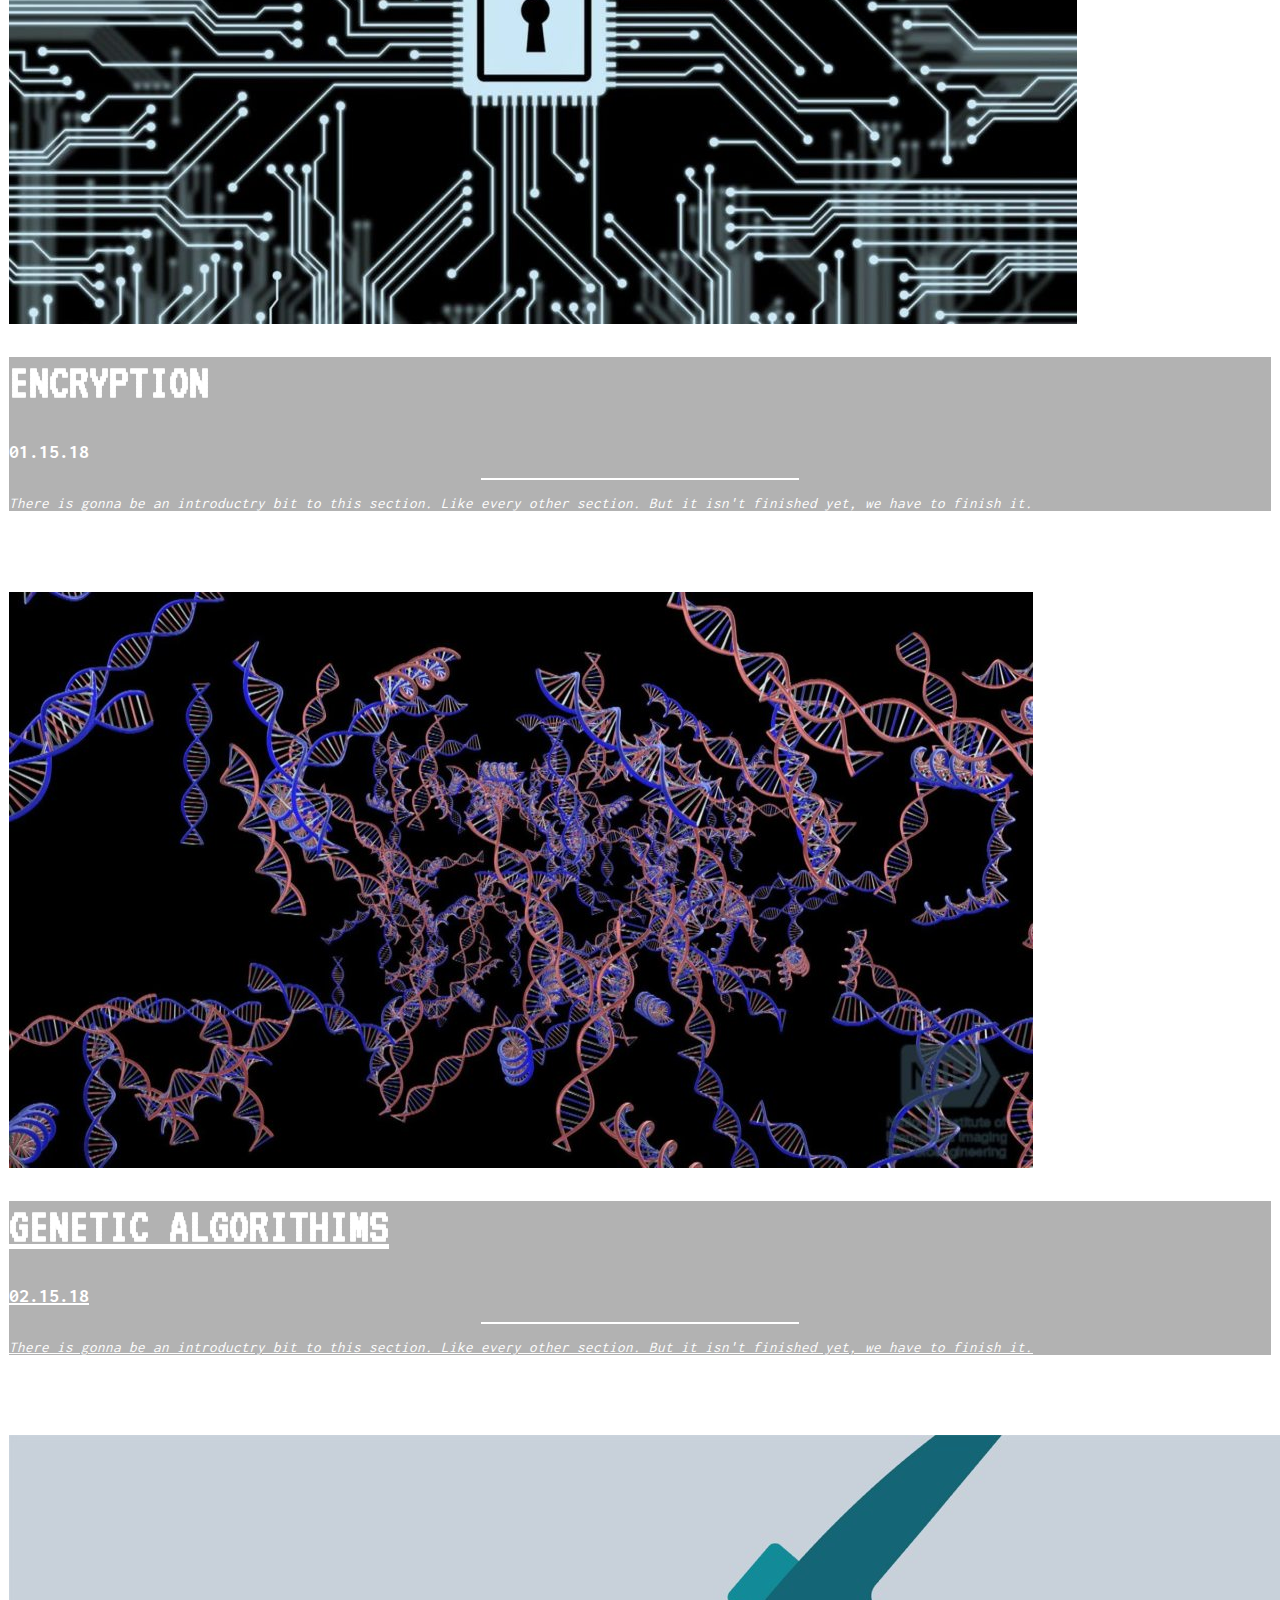
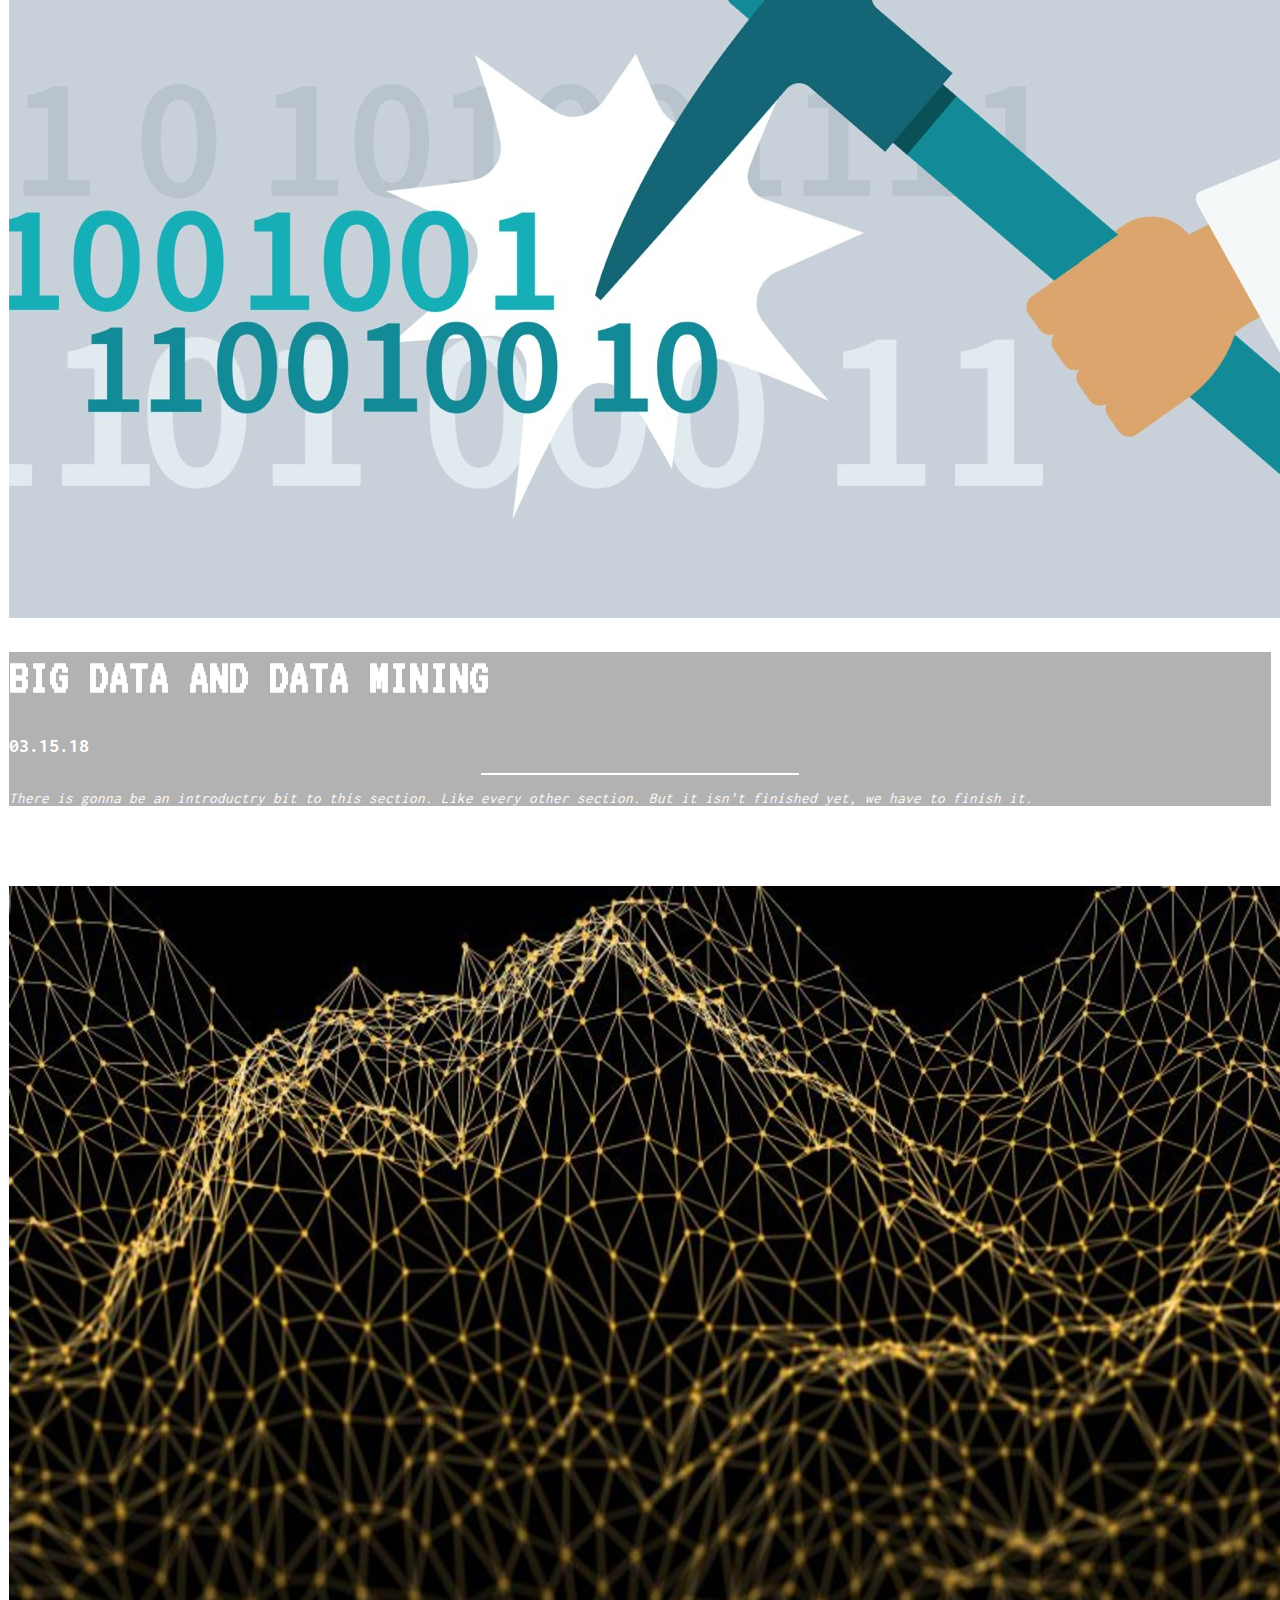
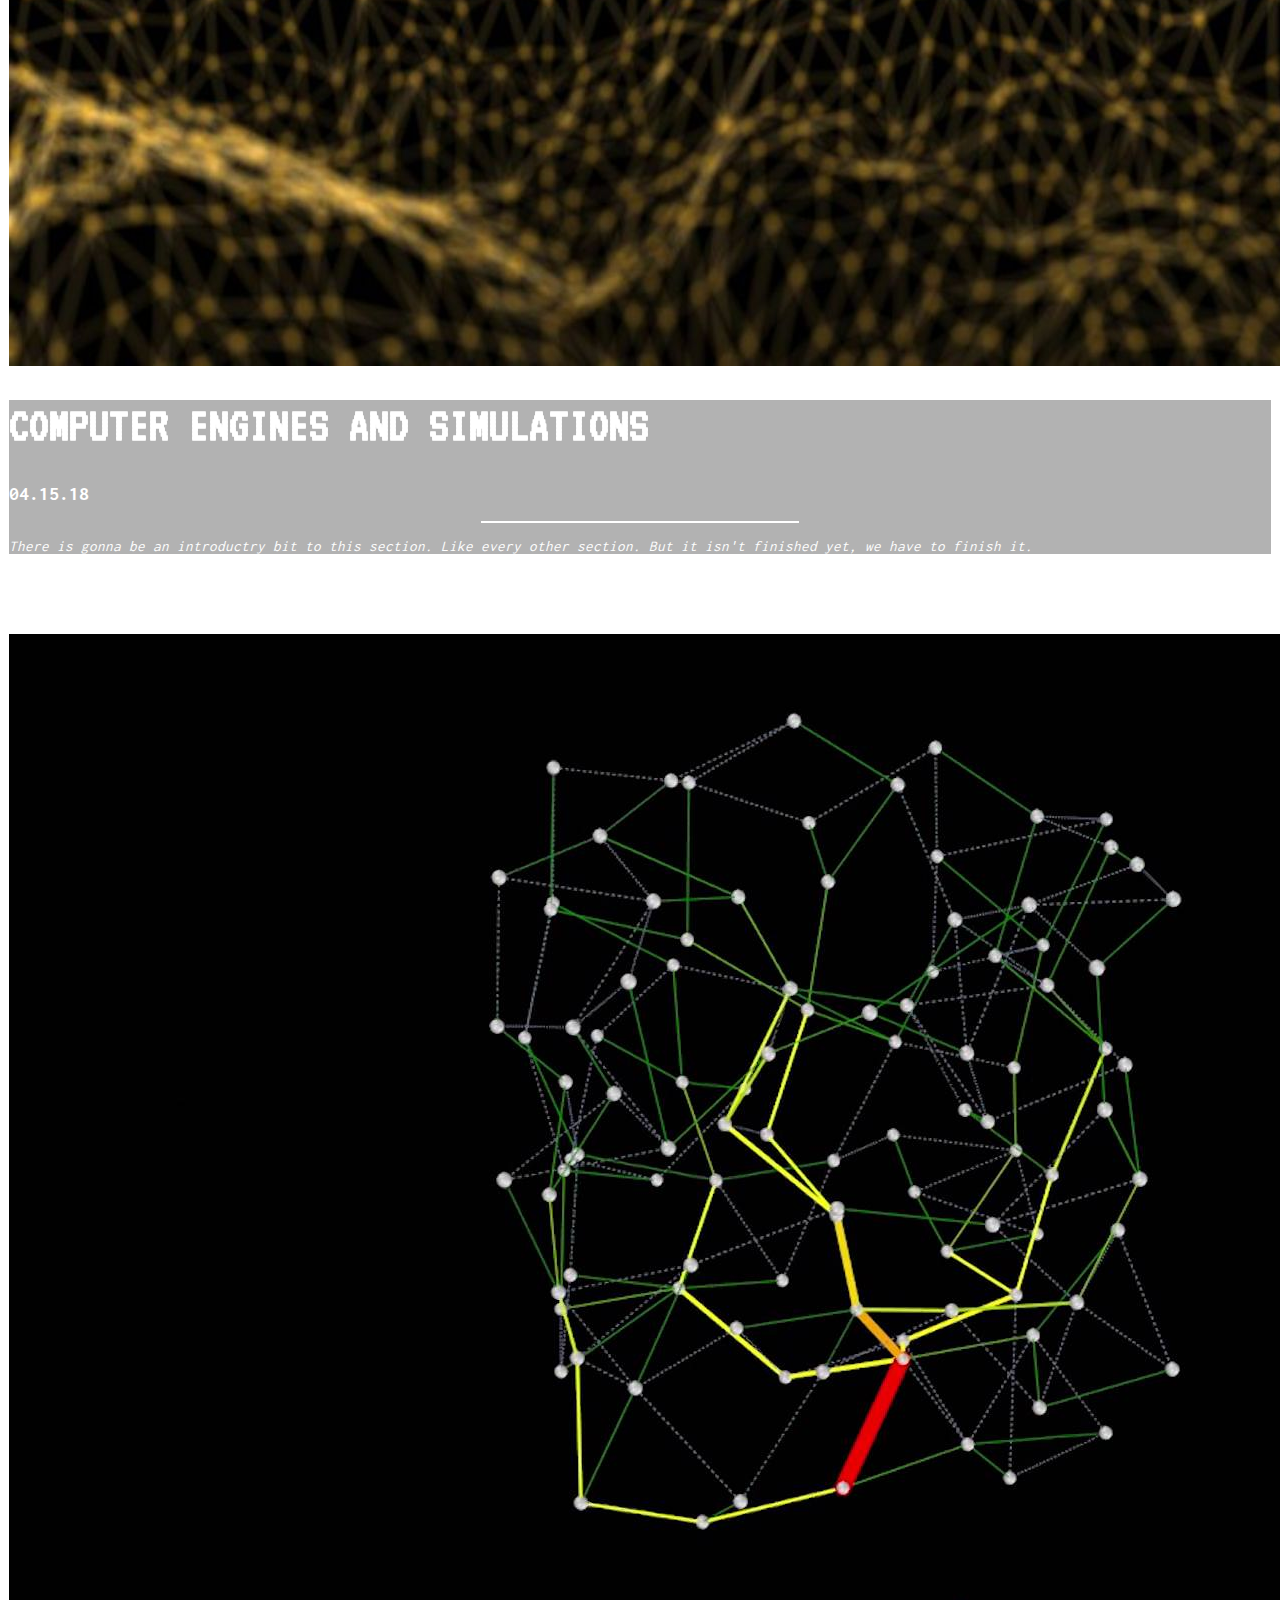
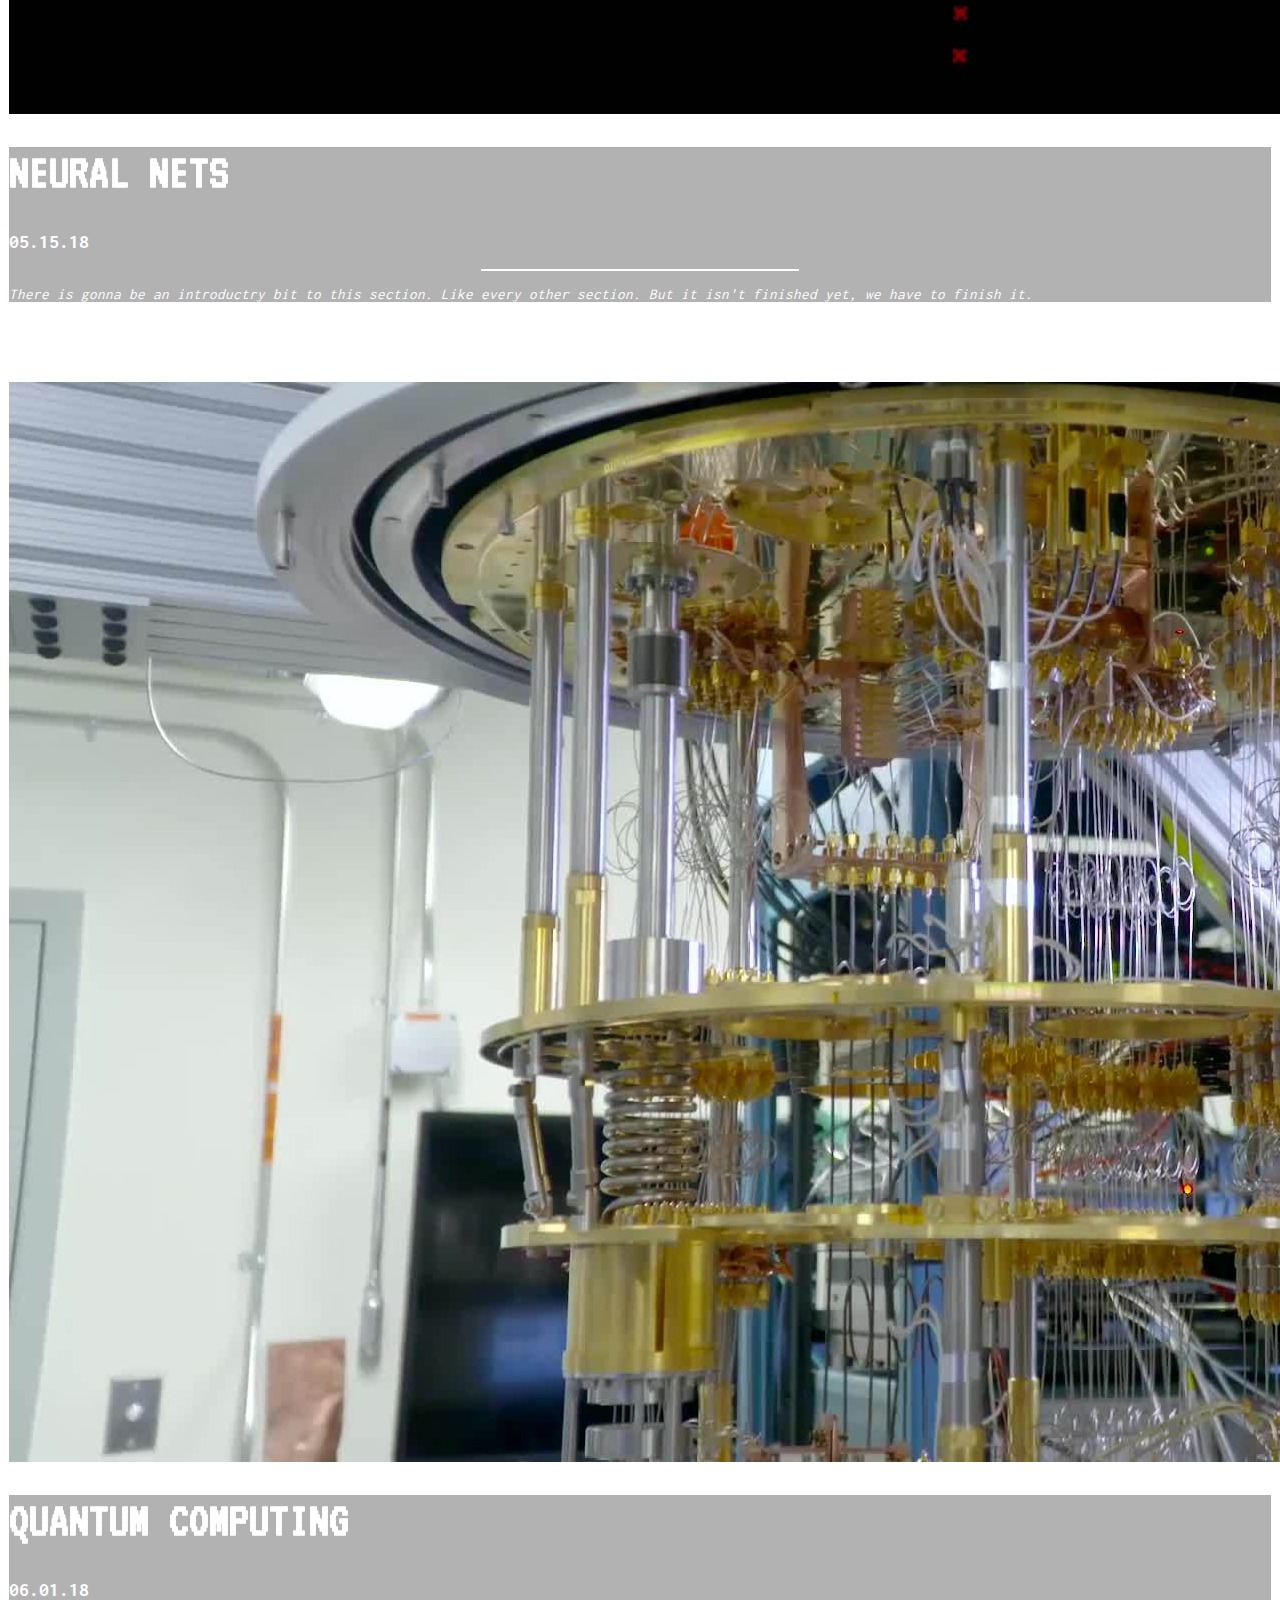
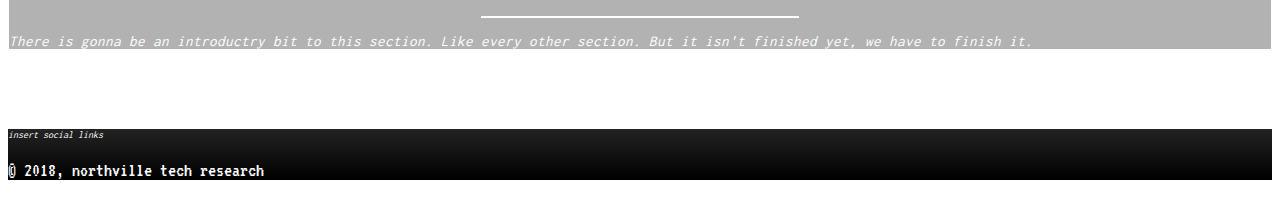
<file: articles/index.html>
<DOCTYPE HTML>
<html>
  <head>
    <!-- Meta data -->
    <title>NTRR | ARTICLES</title>
    <meta name="description" content="ARTILCES"/>
    <meta charset="UTF-8">
    <meta name="viewport" content="width=device-width, initial-scale=1.0">
    
    <!--BOOTSTRAP CDN'S-->
    <link rel="stylesheet" href="https://stackpath.bootstrapcdn.com/bootstrap/4.1.1/css/bootstrap.min.css" integrity="sha384-WskhaSGFgHYWDcbwN70/dfYBj47jz9qbsMId/iRN3ewGhXQFZCSftd1LZCfmhktB" crossorigin="anonymous">
    <script src="https://code.jquery.com/jquery-3.3.1.slim.min.js" integrity="sha384-q8i/X+965DzO0rT7abK41JStQIAqVgRVzpbzo5smXKp4YfRvH+8abtTE1Pi6jizo" crossorigin="anonymous"></script>
    <script src="https://cdnjs.cloudflare.com/ajax/libs/popper.js/1.14.3/umd/popper.min.js" integrity="sha384-ZMP7rVo3mIykV+2+9J3UJ46jBk0WLaUAdn689aCwoqbBJiSnjAK/l8WvCWPIPm49" crossorigin="anonymous"></script>
    <script src="https://stackpath.bootstrapcdn.com/bootstrap/4.1.1/js/bootstrap.min.js" integrity="sha384-smHYKdLADwkXOn1EmN1qk/HfnUcbVRZyYmZ4qpPea6sjB/pTJ0euyQp0Mk8ck+5T" crossorigin="anonymous"></script>

    <!--Font Awesome CDN-->
    <link rel="stylesheet" href="https://maxcdn.bootstrapcdn.com/font-awesome/4.7.0/css/font-awesome.min.css">
    <link rel="stylesheet" href="../main.css"/>

  </head>
  
  <body>
    <!--NAVBAR-->
    		<nav class="navbar fixed-top navbar-expand-md navbar-dark" style="background-color: #2b2b2b;">
      		<a class="navbar-brand" href="main.html">
      			<img src="../images/logo.svg" width="30" height="30" alt="NTRR">
      		</a>
  			<button class="navbar-toggler" type="button" data-toggle="collapse" data-target="#myNav">
  				<span class="navbar-toggler-icon"></span>
  			</button>
  			<div class="collapse navbar-collapse" id="myNav">
  				<div class="navbar-nav ml-auto">
  					<a class="nav-item nav-link" href="../index.html">HOME</a>
  					<a class="nav-item nav-link" href="../about-us/index.html">ABOUT US</a>
  					<a class="nav-item nav-link" href="../articles/index.html">ARTICLES</a>
  					<a class="nav-item nav-link" href="../apply/index.html">APPLY</a>
  				</div>
  			</div>
      </nav>

    <br><br><br><br>
    
    <!--CONTENT-->
      <div class="container">
        <div class = "alert alert-dark text-center">
          <h1>ARTICLES</h1>
        </div>
        <div class = "row">
          <div class = "col-lg-6 col-12 text-center">
            <div class="card border-dark card-article">
              <img class="card-img" src="../images/uav-cover.jpg" alt="Card image">
                <div class="card-img-overlay" style="background-color: rgb(0,0,0,0.3);">
                  <h1>UAV'S AND DRONES</h1>
                  <h2>11.15.17</h2>
                  <hr width="25%">
                  <p class="d-none d-md-block"><em>There is gonna be an introductry bit to this section. Like every other section. But it isn't finished yet, we have to finish it.</em></p>
                </div>
              </img>
            </div>
          </div>
          <div class = "col-lg-6 col-12 text-center">
            <div class="card border-dark card-article">
              <img class="card-img" src="../images/blockchain-cover.jpg" alt="Card image">
                <div class="card-img-overlay" style="background-color: rgb(0,0,0,0.3);">
                  <h1>BLOCKCHAIN</h1>
                  <h2>12.15.17</h2>
                  <hr width="25%">
                  <p class="d-none d-md-block"><em>There is gonna be an introductry bit to this section. Like every other section. But it isn't finished yet, we have to finish it.</em></p>
                </div>
              </img>
            </div>
          </div>
        </div>
        <div class = "row">
          <div class = "col-lg-6 col-12 text-center">
            <div class="card border-dark card-article">
              <img class="card-img" src="../images/encryption-cover.jpg" alt="Card image">
                <div class="card-img-overlay" style="background-color: rgb(0,0,0,0.3);">
                  <h1>ENCRYPTION</h1>
                  <h2>01.15.18</h2>
                  <hr width="25%">
                  <p class="d-none d-md-block"><em>There is gonna be an introductry bit to this section. Like every other section. But it isn't finished yet, we have to finish it.</em></p>
                </div>
              </img>
            </div>
          </div>
          <div class = "col-lg-6 col-12 text-center">
            <div class="card border-dark card-article"><a href="genetic-algorithims/index.html">
              <img class="card-img" src="../images/genetic-algorithim-cover.jpg" alt="Card image">
                <div class="card-img-overlay" style="background-color: rgb(0,0,0,0.3);">
                  <h1>GENETIC ALGORITHIMS</h1>
                  <h2>02.15.18</h2>
                  <hr width="25%">
                  <p class="d-none d-md-block"><em>There is gonna be an introductry bit to this section. Like every other section. But it isn't finished yet, we have to finish it.</em></p>
                </div>
              </img>
            </a></div>
          </div>
        </div>
        <div class = "row">
          <div class = "col-lg-6 col-12 text-center">
            <div class="card border-dark card-article">
              <img class="card-img" src="../images/big-data-and-data-mining-cover.jpg" alt="Card image">
                <div class="card-img-overlay" style="background-color: rgb(0,0,0,0.3);">
                  <h1>BIG DATA AND DATA MINING</h1>
                  <h2>03.15.18</h2>
                  <hr width="25%">
                  <p class="d-none d-md-block"><em>There is gonna be an introductry bit to this section. Like every other section. But it isn't finished yet, we have to finish it.</em></p>
                </div>
              </img>
            </div>
          </div>
          <div class = "col-lg-6 col-12 text-center">
            <div class="card border-dark card-article">
              <img class="card-img" src="../images/computer-simulation-cover.jpg" alt="Card image">
                <div class="card-img-overlay" style="background-color: rgb(0,0,0,0.3);">
                  <h1>COMPUTER ENGINES AND SIMULATIONS</h1>
                  <h2>04.15.18</h2>
                  <hr width="25%">
                  <p class="d-none d-md-block"><em>There is gonna be an introductry bit to this section. Like every other section. But it isn't finished yet, we have to finish it.</em></p>
                </div>
              </img>
            </div>
          </div>
        </div>
        <div class = "row">
          <div class = "col-lg-6 col-12 text-center">
            <div class="card border-dark card-article">
              <img class="card-img" src="../images/neural-net-cover.jpg" alt="Card image">
                <div class="card-img-overlay" style="background-color: rgb(0,0,0,0.3);">
                  <h1>NEURAL NETS</h1>
                  <h2>05.15.18</h2>
                  <hr width="25%">
                  <p class="d-none d-md-block"><em>There is gonna be an introductry bit to this section. Like every other section. But it isn't finished yet, we have to finish it.</em></p>
                </div>
              </img>
            </div>
          </div>
          <div class = "col-lg-6 col-12 text-center">
            <div class="card border-dark card-article">
              <img class="card-img" src="../images/quantum-computing-cover.jpg" alt="Card image">
                <div class="card-img-overlay" style="background-color: rgb(0,0,0,0.3);">
                  <h1>QUANTUM COMPUTING</h1>
                  <h2>06.01.18</h2>
                  <hr width="25%">
                  <p class="d-none d-md-block"><em>There is gonna be an introductry bit to this section. Like every other section. But it isn't finished yet, we have to finish it.</em></p>
                </div>
              </img>
            </div>
          </div>
        </div>
      </div>

    <!--FOOTER-->
      <footer class="footer pt-4 mt-4" style = "background: linear-gradient(180deg, #232323, #000000);">
        <div class = "container-fluid text-center">
          <p style="font-family: 'Inconsolata'; font-size: 10px; color: #ffffff;"> <em>insert social links</em> </p>
        </div>
        <div class="container-fluid text-center p-2">
          <p style="font-family: 'VT323'; font-size: 20px; color: #ffffff;"> © 2018, northville tech research </p>
        </div>
      </footer>

  </body>
</html>
</file>
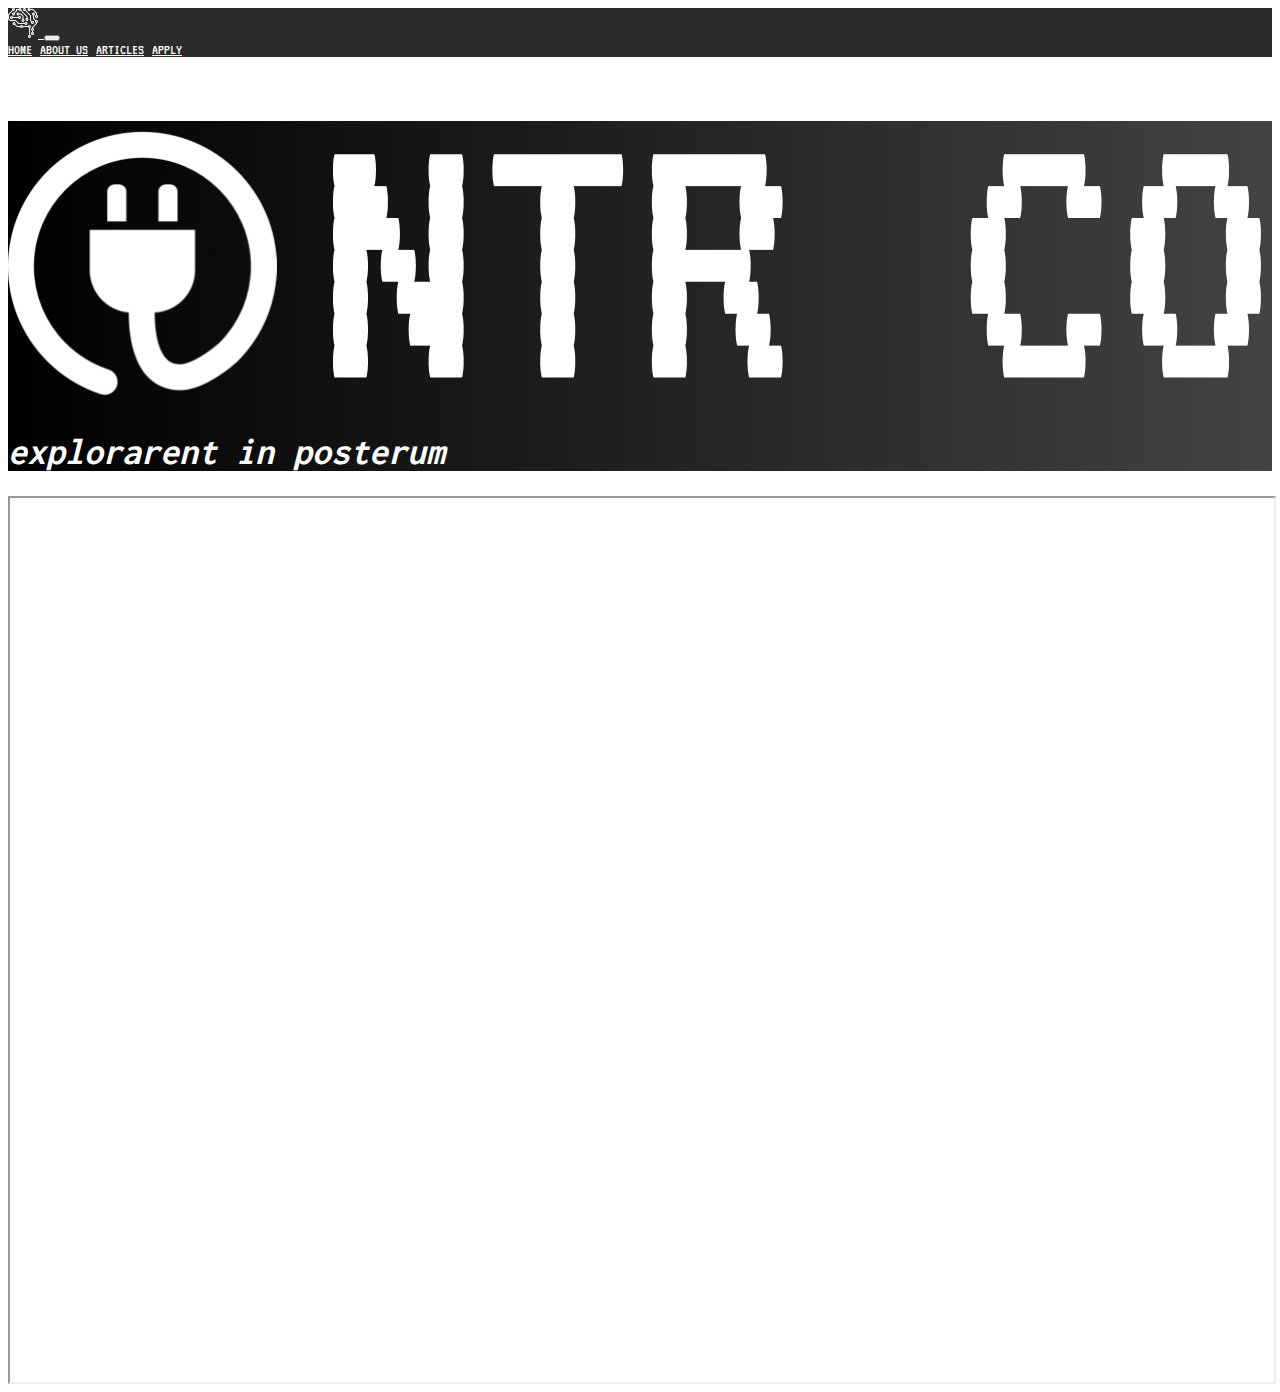
<file: ntr-connect/index.html>
<DOCTYPE HTML>
<html>
  <head>
    <!-- Meta data -->
    <title>NTRR | ARTICLES</title>
    <meta name="description" content="ARTILCES"/>
    <meta charset="UTF-8">
    <meta name="viewport" content="width=device-width, initial-scale=1.0">
    
    <!--BOOTSTRAP CDN'S-->
    <link rel="stylesheet" href="https://stackpath.bootstrapcdn.com/bootstrap/4.1.1/css/bootstrap.min.css" integrity="sha384-WskhaSGFgHYWDcbwN70/dfYBj47jz9qbsMId/iRN3ewGhXQFZCSftd1LZCfmhktB" crossorigin="anonymous">

    <!--Font Awesome CDN-->
    <link rel="stylesheet" href="https://maxcdn.bootstrapcdn.com/font-awesome/4.7.0/css/font-awesome.min.css">
    <link rel="stylesheet" href="../main.css"/>

  </head>
  
  <body>
    <!--NAVBAR-->
    		<nav class="navbar fixed-top navbar-expand-md navbar-dark" style="background-color: #2b2b2b;">
      		<a class="navbar-brand" href="main.html">
      			<img src="../images/logo.svg" width="30" height="30" alt="NTRR">
      		</a>
  			<button class="navbar-toggler" type="button" data-toggle="collapse" data-target="#myNav">
  				<span class="navbar-toggler-icon"></span>
  			</button>
  			<div class="collapse navbar-collapse" id="myNav">
  				<div class="navbar-nav ml-auto">
  					<a class="nav-item nav-link" href="../index.html">HOME</a>
  					<a class="nav-item nav-link" href="../about-us/index.html">ABOUT US</a>
  					<a class="nav-item nav-link" href="../articles/index.html">ARTICLES</a>
  					<a class="nav-item nav-link" href="../apply/index.html">APPLY</a>
  				</div>
  			</div>
      </nav>

    <br><br><br><br>
    
    <!--CONTENT-->
      <div class="container text-center">
        <div class = "row">
          <div class = "col-2"></div>
          <div class = "col-8">
            <div class = "alert alert-dark text-center">
              <img class = "img-fluid mb-2" src = "ntr-connect-logo.png">
              <h1 class = "mb-0" style="font-family: 'Inconsolata'; font-size: 2.5em; color: #ffffff;"><em>explorarent in posterum</em></h1>
            </div>
          </div>
        </div>
        <div class = "row">
          <div class = "col-2"></div>
          <div class = "col-8">
            <iframe src="june-news.pdf" width="100%" height="100%">
          </div>
        </div>
      </div>

    <!--FOOTER-->
      <footer class="footer pt-4 mt-4" style = "background: linear-gradient(180deg, #232323, #000000);">
        <div class = "container-fluid text-center">
          <p style="font-family: 'Inconsolata'; font-size: 10px; color: #ffffff;"> <em>insert social links</em> </p>
        </div>
        <div class="container-fluid text-center p-2">
          <p style="font-family: 'VT323'; font-size: 20px; color: #ffffff;"> © 2018, northville tech research </p>
        </div>
      </footer>
      <script src="https://code.jquery.com/jquery-3.3.1.slim.min.js" integrity="sha384-q8i/X+965DzO0rT7abK41JStQIAqVgRVzpbzo5smXKp4YfRvH+8abtTE1Pi6jizo" crossorigin="anonymous"></script>
  
  </body>    <script src="https://cdnjs.cloudflare.com/ajax/libs/popper.js/1.14.3/umd/popper.min.js" integrity="sha384-ZMP7rVo3mIykV+2+9J3UJ46jBk0WLaUAdn689aCwoqbBJiSnjAK/l8WvCWPIPm49" crossorigin="anonymous"></script>
      <script src="https://stackpath.bootstrapcdn.com/bootstrap/4.1.1/js/bootstrap.min.js" integrity="sha384-smHYKdLADwkXOn1EmN1qk/HfnUcbVRZyYmZ4qpPea6sjB/pTJ0euyQp0Mk8ck+5T" crossorigin="anonymous"></script>

</html>
</file>
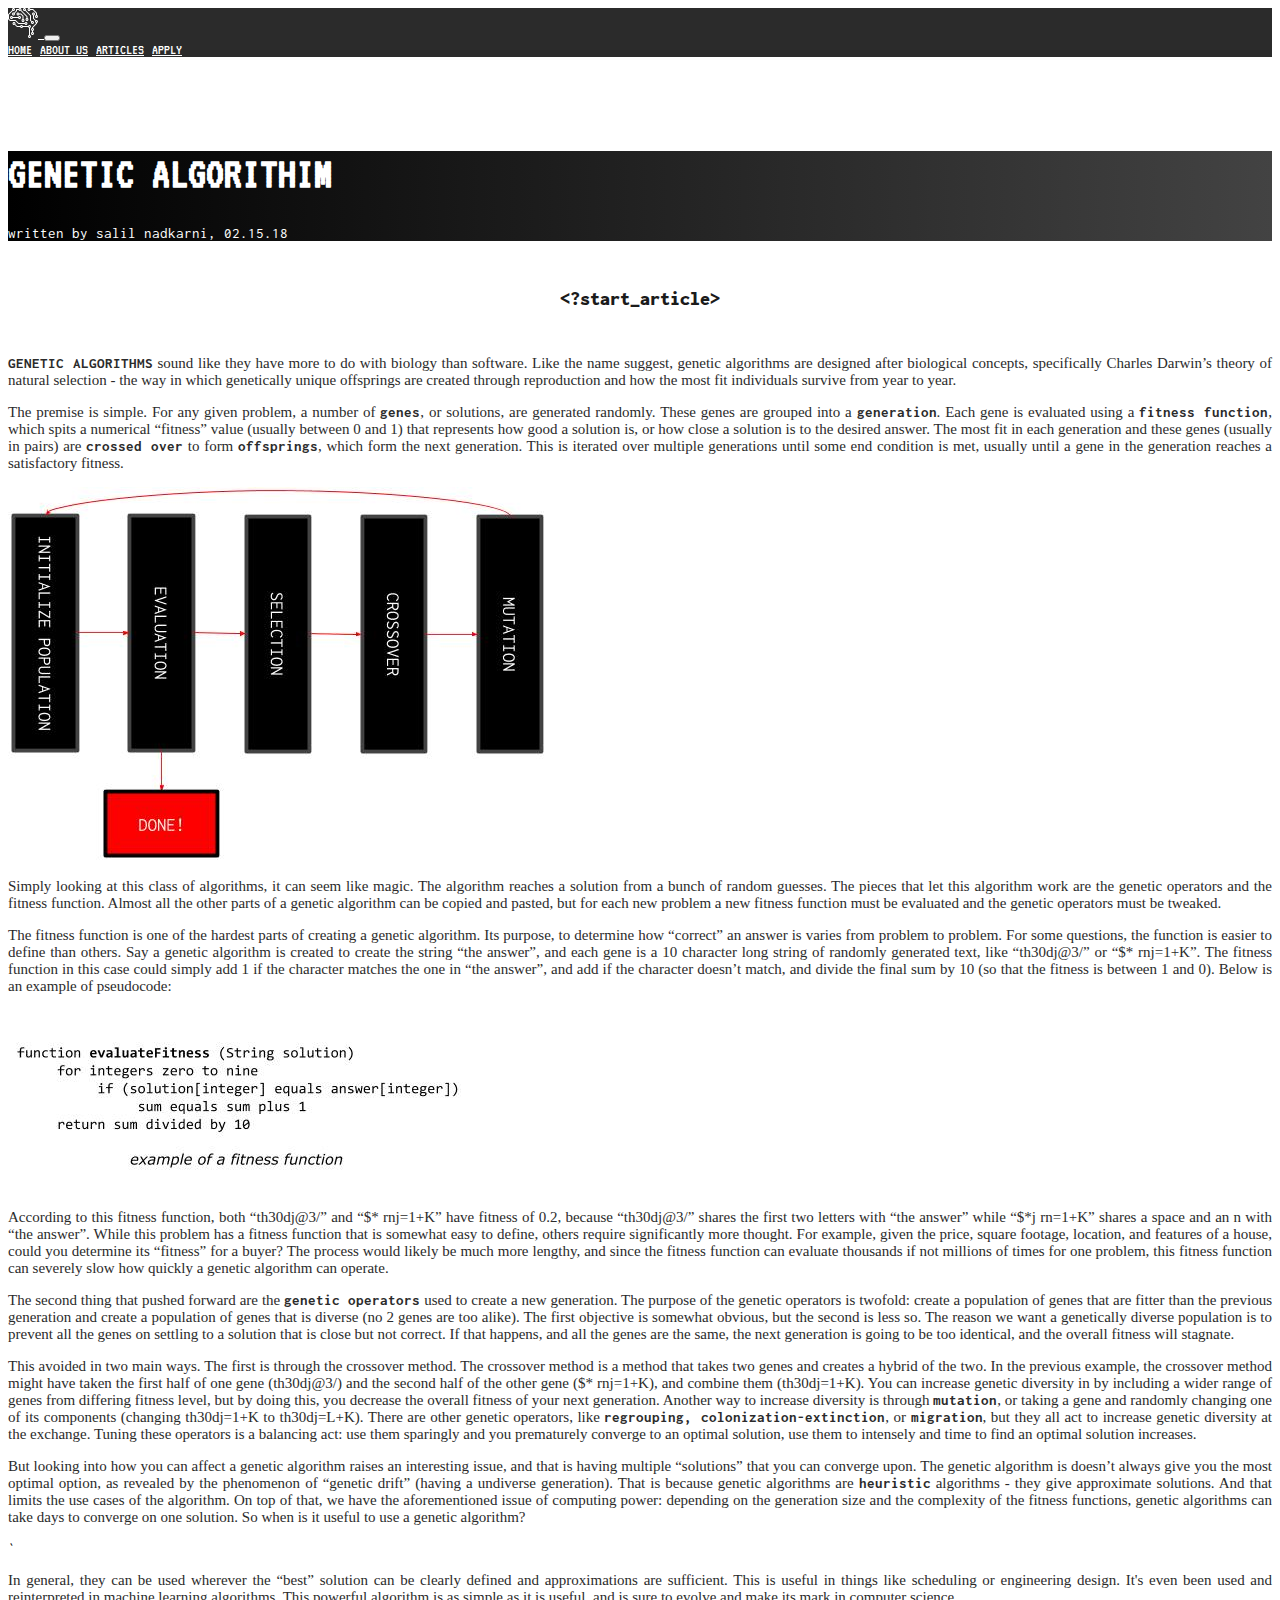
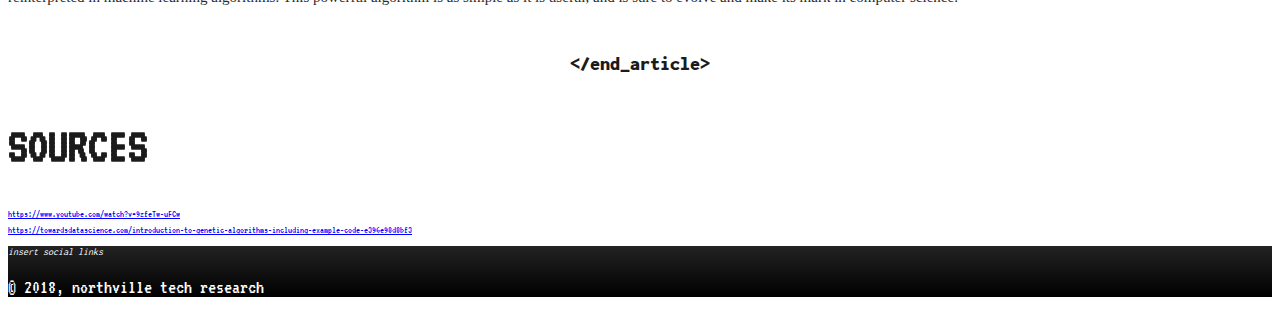
<file: articles/genetic-algorithims/index.html>
<!DOCTYPE html>
<html>
  <head>
    <title>NTRR | GENETIC ALGORITHIMS</title>
    <meta name="description" content="GENETIC ALGORITHIMS"/>
    <meta charset="UTF-8">
    <meta name="viewport" content="width=device-width, initial-scale=1.0">
    
    <!--BOOTSTRAP CDN'S-->
    <link rel="stylesheet" href="https://stackpath.bootstrapcdn.com/bootstrap/4.1.1/css/bootstrap.min.css" integrity="sha384-WskhaSGFgHYWDcbwN70/dfYBj47jz9qbsMId/iRN3ewGhXQFZCSftd1LZCfmhktB" crossorigin="anonymous">
    <script src="https://code.jquery.com/jquery-3.3.1.slim.min.js" integrity="sha384-q8i/X+965DzO0rT7abK41JStQIAqVgRVzpbzo5smXKp4YfRvH+8abtTE1Pi6jizo" crossorigin="anonymous"></script>
    <script src="https://cdnjs.cloudflare.com/ajax/libs/popper.js/1.14.3/umd/popper.min.js" integrity="sha384-ZMP7rVo3mIykV+2+9J3UJ46jBk0WLaUAdn689aCwoqbBJiSnjAK/l8WvCWPIPm49" crossorigin="anonymous"></script>
    <script src="https://stackpath.bootstrapcdn.com/bootstrap/4.1.1/js/bootstrap.min.js" integrity="sha384-smHYKdLADwkXOn1EmN1qk/HfnUcbVRZyYmZ4qpPea6sjB/pTJ0euyQp0Mk8ck+5T" crossorigin="anonymous"></script>

    <!--Font Awesome CDN-->
    <link rel="stylesheet" href="https://maxcdn.bootstrapcdn.com/font-awesome/4.7.0/css/font-awesome.min.css">
    <link rel="stylesheet" href="../../main.css"/>

  </head>
  
  <body>
    <!--NAVBAR-->
        <nav class="navbar fixed-top navbar-expand-md navbar-dark" style="background-color: #2b2b2b;">
          <a class="navbar-brand" href="main.html">
            <img src="../../images/logo.svg" width="30" height="30" alt="NTRR">
          </a>
        <button class="navbar-toggler" type="button" data-toggle="collapse" data-target="#myNav">
          <span class="navbar-toggler-icon"></span>
        </button>
        <div class="collapse navbar-collapse" id="myNav">
          <div class="navbar-nav ml-auto">
            <a class="nav-item nav-link" href="../../index.html">HOME</a>
            <a class="nav-item nav-link" href="../../about-us/index.html">ABOUT US</a>
            <a class="nav-item nav-link" href="../../articles/index.html">ARTICLES</a>
            <a class="nav-item nav-link" href="../../apply/index.html">APPLY</a>
          </div>
        </div>
      </nav>
      <br><br><br><br>
	  <!-- ARTICLE -->
      <div class = "container">
        <div class = "row mb-2">
          <div class = "offset-1 col-10">
            <div class = "alert alert-dark text-center">
                <h1>GENETIC ALGORITHIM</h1>
                <p>written by salil nadkarni, 02.15.18</p>
            </div>
          </div>          
        </div>
		<div style = "text-align: center">
			<h6 style = "color: #1b1b1b"><b>&lt;?start_article&gt;</b></h6>
		</div>
        <div class = "row article ml-2 mr-2">
          <p><b>GENETIC ALGORITHMS</b> sound like they have more to do with biology than software. Like the name suggest, genetic algorithms are designed after biological concepts, specifically Charles Darwin’s theory of natural selection - the way in which genetically unique offsprings are created through reproduction and how the most fit individuals survive from year to year.</p>
        </div>
        <div class = "row article ml-2 mr-2">
          <p>The premise is simple. For any given problem, a number of <b>genes</b>, or solutions, are generated randomly. These genes are grouped into a <b>generation</b>. Each gene is evaluated using a <b>fitness function</b>, which spits a numerical “fitness” value (usually between 0 and 1) that represents how good a solution is, or how close a solution is to the desired answer. The most fit in each generation and these genes (usually in pairs) are <b>crossed over</b> to form <b>offsprings</b>, which form the next generation. This is iterated over multiple generations until some end condition is met, usually until a gene in the generation reaches a satisfactory fitness.</p>
        </div>
        <div class = "row text-center mt-2 mb-2">
          <img class = "img-fluid mx-auto" src="one.jpg">
        </div>
    		<div class = "row article ml-2 mr-2">
    			<p>Simply looking at this class of algorithms, it can seem like magic. The algorithm reaches a solution from a bunch of random guesses. The pieces that let this algorithm work are the genetic operators and the fitness function. Almost all the other parts of a genetic algorithm can be copied and pasted, but for each new problem a new fitness function must be evaluated and the genetic operators must be tweaked.</p>
    		</div>
    		<div class = "row article ml-2 mr-2">
    			<p>The fitness function is one of the hardest parts of creating a genetic algorithm. Its purpose, to determine how “correct” an answer is varies from problem to problem. For some questions, the function is easier to define than others. Say a genetic algorithm is created to create the string “the answer”, and each gene is a 10 character long string of randomly generated text, like “th30dj@3/” or “$* rnj=1+K”. The fitness function in this case could simply add 1 if the character matches the one in “the answer”, and add if the character doesn’t match, and divide the final sum by 10 (so that the fitness is between 1 and 0). Below is an example of pseudocode:</p>
    		</div>
        <div class = "row text-center mt-2 mb-2">
          <img class = "img-fluid mx-auto" src="two.jpg">
        </div>
    		<div class = "row article ml-2 mr-2">
    			<p>According to this fitness function, both “th30dj@3/” and “$* rnj=1+K” have fitness of 0.2, because “th30dj@3/” shares the first two letters with “the answer” while “$*j rn=1+K” shares a space and an n with “the answer”. While this problem has a fitness function that is somewhat easy to define, others require significantly more thought. For example, given the price, square footage, location, and features of a house, could you determine its “fitness” for a buyer? The process would likely be much more lengthy, and since the fitness function can evaluate thousands if not millions of times for one problem, this fitness function can severely slow how quickly a genetic algorithm can operate.</p>
    		</div>
    		<div class = "row article ml-2 mr-2">
    			<p>The second thing that pushed forward are the <b>genetic operators</b> used to create a new generation. The purpose of the genetic operators is twofold: create a population of genes that are fitter than the previous generation and create a population of genes that is diverse (no 2 genes are too alike). The first objective is somewhat obvious, but the second is less so. The reason we want a genetically diverse population is to prevent all the genes on settling to a solution that is close but not correct. If that happens, and all the genes are the same, the next generation is going to be too identical, and the overall fitness will stagnate.</p>
    		</div>
    		<div class = "row article ml-2 mr-2">
    			<p>This avoided in two main ways. The first is through the crossover method. The crossover method is a method that takes two genes and creates a hybrid of the two. In the previous example, the crossover method might have taken the first half of one gene (th30dj@3/) and the second half of the other gene ($* rnj=1+K), and combine them (th30dj=1+K). You can increase genetic diversity in by including a wider range of genes from differing fitness level, but by doing this, you decrease the overall fitness of your next generation. Another way to increase diversity is through <b>mutation</b>, or taking a gene and randomly changing one of its components (changing th30dj=1+K to th30dj=L+K). There are other genetic operators, like <b>regrouping, colonization-extinction</b>, or <b>migration</b>, but they all act to increase genetic diversity at the exchange. Tuning these operators is a balancing act: use them sparingly and you prematurely converge to an optimal solution, use them to intensely and time to find an optimal solution increases.</p>
    		</div>
    		<div class = "row article ml-2 mr-2">
    			<p>But looking into how you can affect a genetic algorithm raises an interesting issue, and that is having multiple “solutions” that you can converge upon. The genetic algorithm is doesn’t always give you the most optimal option, as revealed by the phenomenon of “genetic drift” (having a undiverse generation). That is because genetic algorithms are <b>heuristic</b> algorithms - they give approximate solutions. And that limits the use cases of the algorithm. On top of that, we have the aforementioned issue of computing power: depending on the generation size and the complexity of the fitness functions, genetic algorithms can take days to converge on one solution. So when is it useful to use a genetic algorithm?</p>
    		</div>
    		<div class = "row article ml-2 mr-2">
    		`	<p>In general, they can be used wherever the “best” solution can be clearly defined and approximations are sufficient. This is useful in things like scheduling or engineering design. It's even been used and reinterpreted in machine learning algorithms. This powerful algorithm is as simple as it is useful, and is sure to evolve and make its mark in computer science.</p>
    		</div>
    		<div style = "text-align: center">
    			<h6 style = "color: #1b1b1b"><b>&lt;/end_article&gt;</b></h6>
    		</div>
    		<div class = "sources text-center">
    			<h1>SOURCES</h1>
    			<a target = "_blank" href="https://www.youtube.com/watch?v=9zfeTw-uFCw">https://www.youtube.com/watch?v=9zfeTw-uFCw</a>
    			<br><a target = "_blank" href="https://towardsdatascience.com/introduction-to-genetic-algorithms-including-example-code-e396e98d8bf3">https://towardsdatascience.com/introduction-to-genetic-algorithms-including-example-code-e396e98d8bf3</a>
    		</div>
    	</div>
	<!--FOOTER-->
      <footer class="footer pt-4 mt-4" style = "background: linear-gradient(180deg, #232323, #000000);">
        <div class = "container-fluid text-center">
          <p style="font-family: 'Inconsolata'; font-size: 10px; color: #ffffff;"> <em>insert social links</em> </p>
        </div>
        <div class="container-fluid text-center p-2">
          <p style="font-family: 'VT323'; font-size: 20px; color: #ffffff;"> © 2018, northville tech research </p>
        </div>
      </footer>
  </body>
</html>
</file>
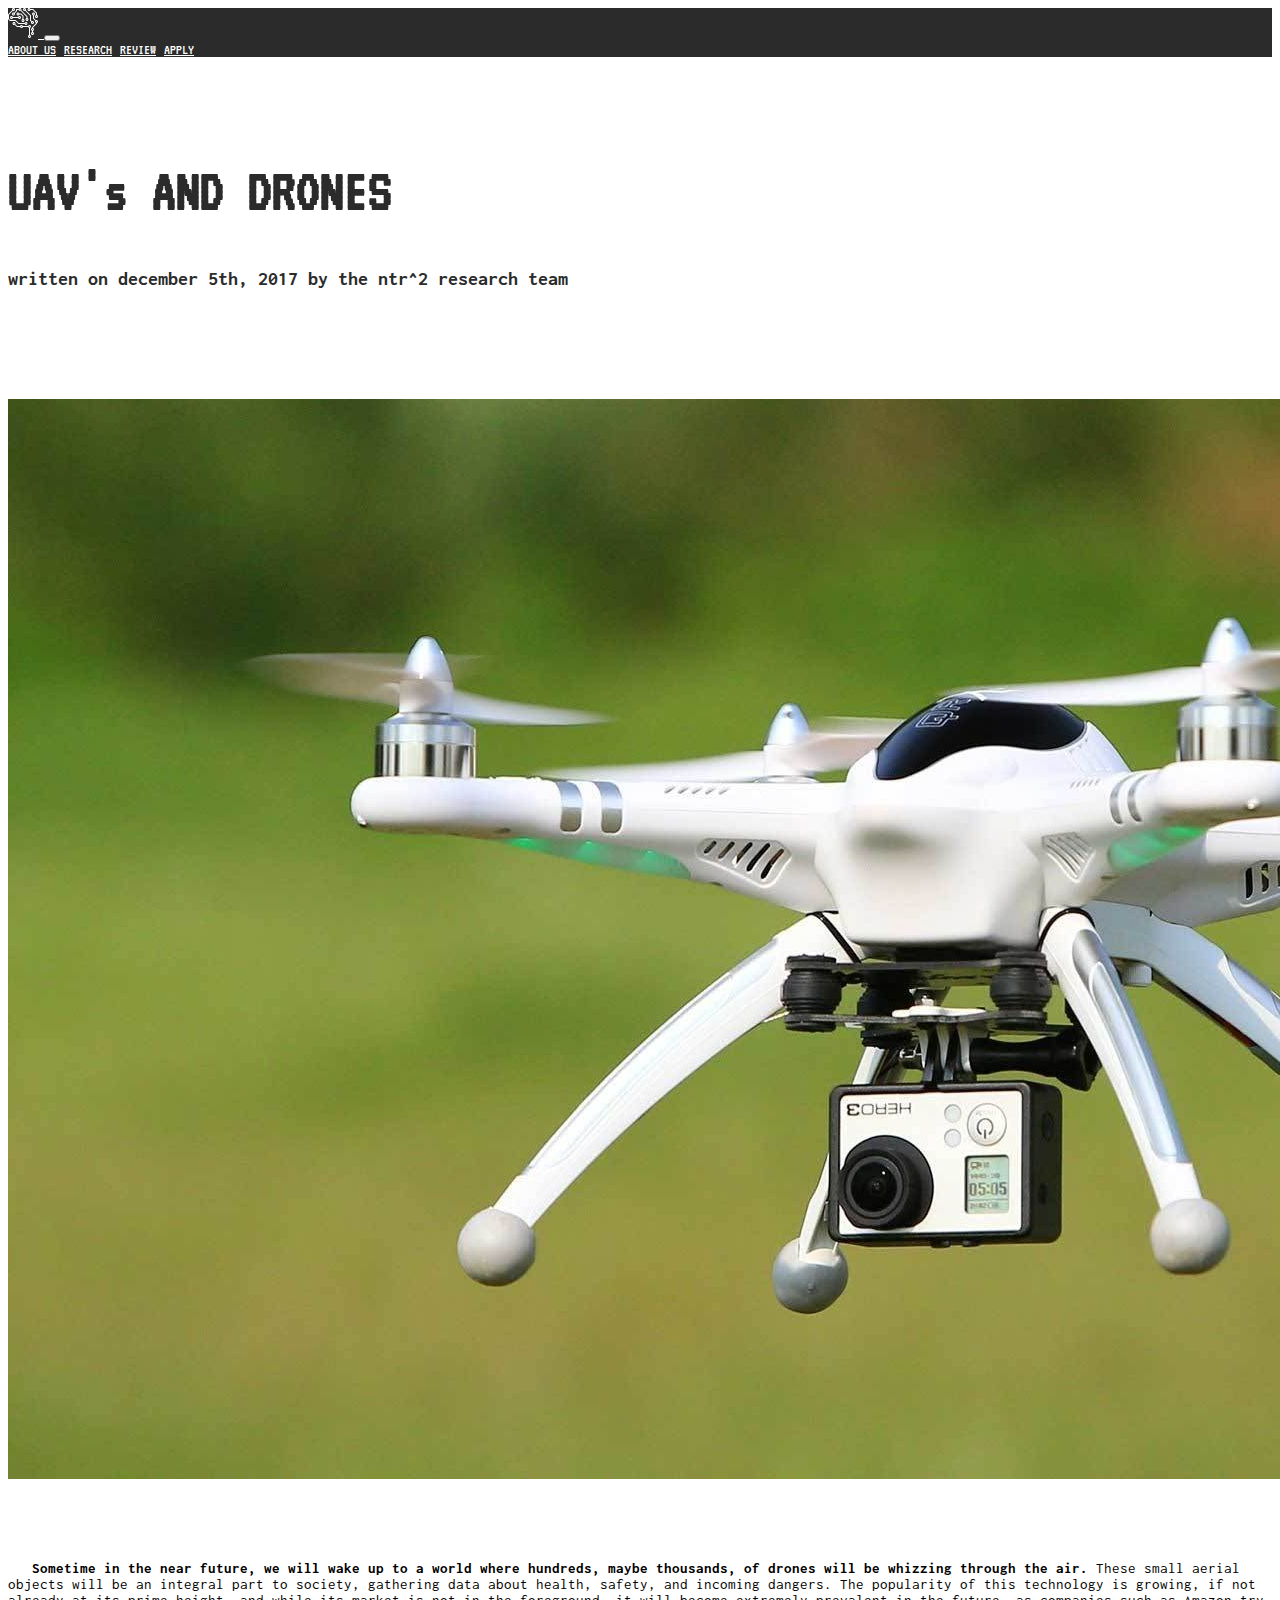
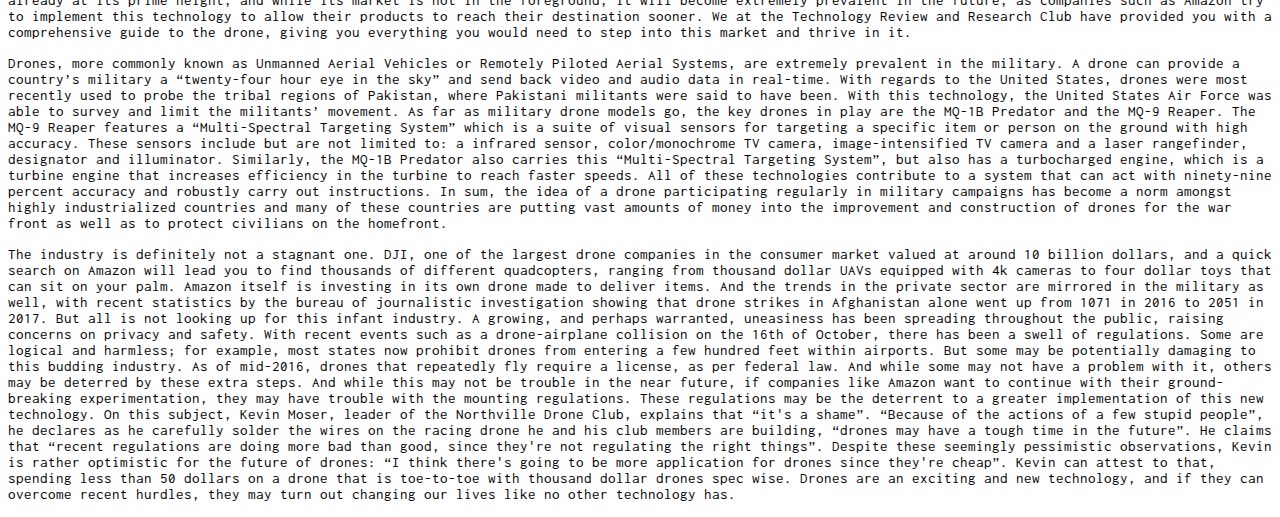
<file: article/uav-article.html>
<!DOCTYPE html>
<html>
  <head>
    <!-- Meta data -->
    <title>NTRR | UAVs AND DRONES</title>
    <meta name="description" content="UAVs and Drones"/>
    <meta charset="UTF-8">
    <meta name="viewport" content="width=device-width, initial-scale=1.0">
    
    <!--BOOTSTRAP CDN'S-->
    <link rel="stylesheet" href="https://maxcdn.bootstrapcdn.com/bootstrap/4.0.0-beta/css/bootstrap.min.css" integrity="sha384-/Y6pD6FV/Vv2HJnA6t+vslU6fwYXjCFtcEpHbNJ0lyAFsXTsjBbfaDjzALeQsN6M" crossorigin="anonymous">
    <script src="https://code.jquery.com/jquery-3.2.1.slim.min.js" integrity="sha384-KJ3o2DKtIkvYIK3UENzmM7KCkRr/rE9/Qpg6aAZGJwFDMVNA/GpGFF93hXpG5KkN" crossorigin="anonymous"></script>
    <script src="https://cdnjs.cloudflare.com/ajax/libs/popper.js/1.11.0/umd/popper.min.js" integrity="sha384-b/U6ypiBEHpOf/4+1nzFpr53nxSS+GLCkfwBdFNTxtclqqenISfwAzpKaMNFNmj4" crossorigin="anonymous"></script>
    <script src="https://maxcdn.bootstrapcdn.com/bootstrap/4.0.0-beta/js/bootstrap.min.js" integrity="sha384-h0AbiXch4ZDo7tp9hKZ4TsHbi047NrKGLO3SEJAg45jXxnGIfYzk4Si90RDIqNm1" crossorigin="anonymous"></script>



    <!--Font Awesome CDN-->
    <link rel="stylesheet" href="https://maxcdn.bootstrapcdn.com/font-awesome/4.7.0/css/font-awesome.min.css">
    
    <link rel="stylesheet" href="../main.css"/>

  </head>
  
  <body>
  <!--NAVBAR-->
    <nav class="navbar fixed-top navbar-expand-md navbar-dark" style="background-color: #2b2b2b;">
      <a class="navbar-brand" href="main.html">
        <img src="../logo.svg" width="30" height="30" alt="NTRR">
      </a>
      <button class="navbar-toggler" type="button" data-toggle="collapse" data-target="#myNav">
        <span class="navbar-toggler-icon"></span>
      </button>
      <div class="collapse navbar-collapse" id="myNav">
        <div class="navbar-nav ml-auto">
          <a class="nav-item nav-link" href="about-us.html">ABOUT US</a>
          <a class="nav-item nav-link" href="research.html">RESEARCH</a>
          <a class="nav-item nav-link" href="review.html">REVIEW</a>
          <a class="nav-item nav-link" href="apply.html">APPLY</a>
        </div>
      </div>
    </nav>
    <br><br><br><br>
    <div class="container">
      <h1>UAV's AND DRONES</h1>
      <h6>written on december 5th, 2017 by the ntr^2 research team</h4>
      <img class = "img-fluid" src = "../images/uav-cover.jpg" style="padding-top: 5%; padding-bottom: 5%">
      <p>&nbsp;&nbsp;&nbsp;<b>Sometime in the near future, we will wake up to a world where hundreds, maybe thousands, of drones will be whizzing through the air.</b> These small aerial objects will be an integral part to society, gathering data about health, safety, and incoming dangers. The popularity of this technology is growing, if not already at its prime height, and while its market is not in the foreground, it will become extremely prevalent in the future, as companies such as Amazon try to implement this technology to allow their products to reach their destination sooner. We at the Technology Review and Research Club have provided you with a comprehensive guide to the drone, giving you everything you would need to step into this market and thrive in it.</p>
      <p> Drones, more commonly known as Unmanned Aerial Vehicles or Remotely Piloted Aerial Systems, are extremely prevalent in the military. A drone can provide a country’s military a “twenty-four hour eye in the sky” and send back video and audio data in real-time. With regards to the United States, drones were most recently used to probe the tribal regions of Pakistan, where Pakistani militants were said to have been. With this technology, the United States Air Force was able to survey and limit the militants’ movement. 
      As far as military drone models go, the key drones in play are the MQ-1B Predator and the MQ-9 Reaper. The MQ-9 Reaper features a “Multi-Spectral Targeting System” which is a suite of visual sensors for targeting a specific item or person on the ground with high accuracy. These sensors include but are not limited to: a infrared sensor, color/monochrome TV camera, image-intensified TV camera and a laser rangefinder, designator and illuminator. Similarly, the MQ-1B Predator also carries this “Multi-Spectral Targeting System”, but also has a turbocharged engine, which is a turbine engine that increases efficiency in the turbine to reach faster speeds. All of these technologies contribute to a system that can act with ninety-nine percent accuracy and robustly carry out instructions.  
      In sum, the idea of a drone participating regularly in military campaigns has become a norm amongst highly industrialized countries and many of these countries are putting vast amounts of money into the improvement and construction of drones for the war front as well as to protect civilians on the homefront. 
      </p>
      <p>The industry is definitely not a stagnant one. DJI, one of the largest drone companies in the consumer market valued at around 10 billion dollars, and a  quick search on Amazon will lead you to find thousands of different quadcopters, ranging from thousand dollar UAVs equipped with 4k cameras to four dollar toys that can sit on your palm. Amazon itself is investing in its own drone made to deliver items. And the trends in the private sector are mirrored in the military as well, with recent statistics by the bureau of journalistic investigation showing that drone strikes in Afghanistan alone went up from 1071 in 2016 to 2051 in 2017.
      But all is not looking up for this infant industry. A growing, and perhaps warranted, uneasiness has been spreading throughout the public, raising concerns on privacy and safety. With recent events such as a drone-airplane collision on the 16th of October, there has been a swell of regulations. Some are logical and harmless; for example, most states now prohibit drones from entering a few hundred feet within airports. But some may be potentially damaging to this budding industry. As of mid-2016, drones that repeatedly fly require a license, as per federal law. And while some may not have a problem with it, others may be deterred by these extra steps. And while this may not be trouble in the near future, if companies like Amazon want to continue with their ground-breaking experimentation, they may have trouble with the mounting regulations. These regulations may be the deterrent to a greater implementation of this new technology.
      On this subject, Kevin Moser, leader of the Northville Drone Club, explains that “it's a shame”. “Because of the actions of a few stupid people”, he declares as he carefully solder the wires on the racing drone he and his club members are building, “drones may have a tough time in the future”. He claims that “recent regulations are doing more bad than good, since they're not regulating the right things”. Despite these seemingly pessimistic observations, Kevin is rather optimistic for the future of drones: “I think there's going to be more application for drones since they're cheap”. Kevin can attest to that, spending less than 50 dollars on a drone that is toe-to-toe with thousand dollar drones spec wise.
      Drones are an exciting and new technology, and if they can overcome recent hurdles, they may turn out changing our lives like no other technology has.</p>

    </div>
  </body>
</html>
</file>
<file: main.css>
@import url('https://fonts.googleapis.com/css?family=Inconsolata|VT323');

.alert-dark {background: linear-gradient(to right, #000000, #434343); border-color: #000000; border-width: 2px;}
.alert-dark h1 {font-family: 'VT323'; font-size: 300%; color: #ffffff}
.alert-dark p {font-family: 'Inconsolata'; font-size: 101%; color: #ffffff; line-height: 15px;}

.card-article { background-repeat: no-repeat; background-size: cover; margin-bottom: 5%}
.card-article:hover h1 {font-family: 'VT323'; font-size: 50px; color: #e1e1e1}
.card-article h1 {font-family: 'VT323'; font-size: 50px; color: #ffffff}
.card-article:hover h2 {font-family: 'Inconsolata'; font-size: 20px; color: #e1e1e1}
.card-article h2 {font-family: 'Inconsolata'; font-size: 20px; color: #ffffff}
.card-article:hover hr {border: 1.5px solid #e1e1e1;}
.card-article hr {border: 1.5px solid #ffffff;}
.card-article {border: 1.5px solid #ffffff;}
.card-article:hover p {font-family: 'Inconsolata'; font-size: 15px; color: #d1d1d1}
.card-article p {font-family: 'Inconsolata'; font-size: 15px; color: #ffffff}

.card-home { background-color: transparent; border-width: 0px; padding: 5% 0%;}
.card-home h1 { font-family: 'VT323'; font-size: 10px; color: transparent; }
.card-home i {color: #ffffff; font-size: 5em}
.card-home hr {border: 1.5px solid transparent;}
.card-home:hover { background-color: #ffffff; border-width: 2px; border-color: #000000 padding: 5%;}
.card-home:hover h1 { font-family: 'VT323'; font-size: 10px; color: #000000; }
.card-home:hover i {color: #000000; font-size: 5em}
.card-home:hover hr {border: 1.5px solid #000000;}

.article { text-align: justify; }
.article p { font-family: "Verdana"; font-size: 15px; color: #2b2b2b; }
.article b { font-family: 'Inconsolata', monospace; font-size: 15px; color: #2b2b2b;}

.sources h1 { font-size: 50px; font-family: 'VT323', monospace; color: #1b1b1b}
.sources a {font-size: 10px; font-family: 'VT323', monospace; color: blue;}
.sources a:hover {color: #e1e1e1; text-decoration: none;}

a {font-family: 'VT323', monospace; color: #ffffff;}
a:hover {color: #e1e1e1; text-decoration: none;}

body 
{
  background-color: #ffffff;
  font-family: 'Inconsolata', monospace;
  font-size: 15px;
}

/*FOR TITLES ON PAGES*/
h1{
  font-family: 'VT323', monospace;
  font-size: 60px;
  color: #2b2b2b;
}
h2{
  font-family: 'Inconsolata', monospace;
  font-size: 50px;
  color: #2b2b2b;
}
/*FOR TEXT IN CARDS*/
h3{
  font-family: 'VT323', monospace;
  font-size: 40px;
  color: #ffffff;
}
h4{
  font-family: 'Inconsolata', monospace;
  font-size: 30px;
  color: #ffffff;
}
/*FOR TEXT ON PAGES*/
h5{
  font-family: 'VT323', monospace;
  font-size: 25px;
  color: #2b2b2b;
}
h6{
  font-family: 'Inconsolata', monospace;
  font-size: 20px;
  color: #2b2b2b;
}

h5 > sup
{
  font-family: 'VT323', monospace;
  font-size: 20px;
  color: #2b2b2b;
}


	.jumbotron{
		background-color: transparent;
	}

	.btn {
  		/* eventually put this in the bootstrap sourcecode */
  		width: 200px;
  		height: 200px;
  		padding: 10px 10px;
  		font-size: 24px;
  		line-height: 1.33;
  		border: 0px;
  		opacity: .70;
  		background-color: #464646;
      margin-top: 2%;
      margin-bottom: 2%;
	}


  /* <span> <h4><ntr<sup>2/></sup></h4> </span> */
  /* #ff9812 - #2b2b2b, #000000 - #ffffff, #696969 - #4b4b4b
</file>
